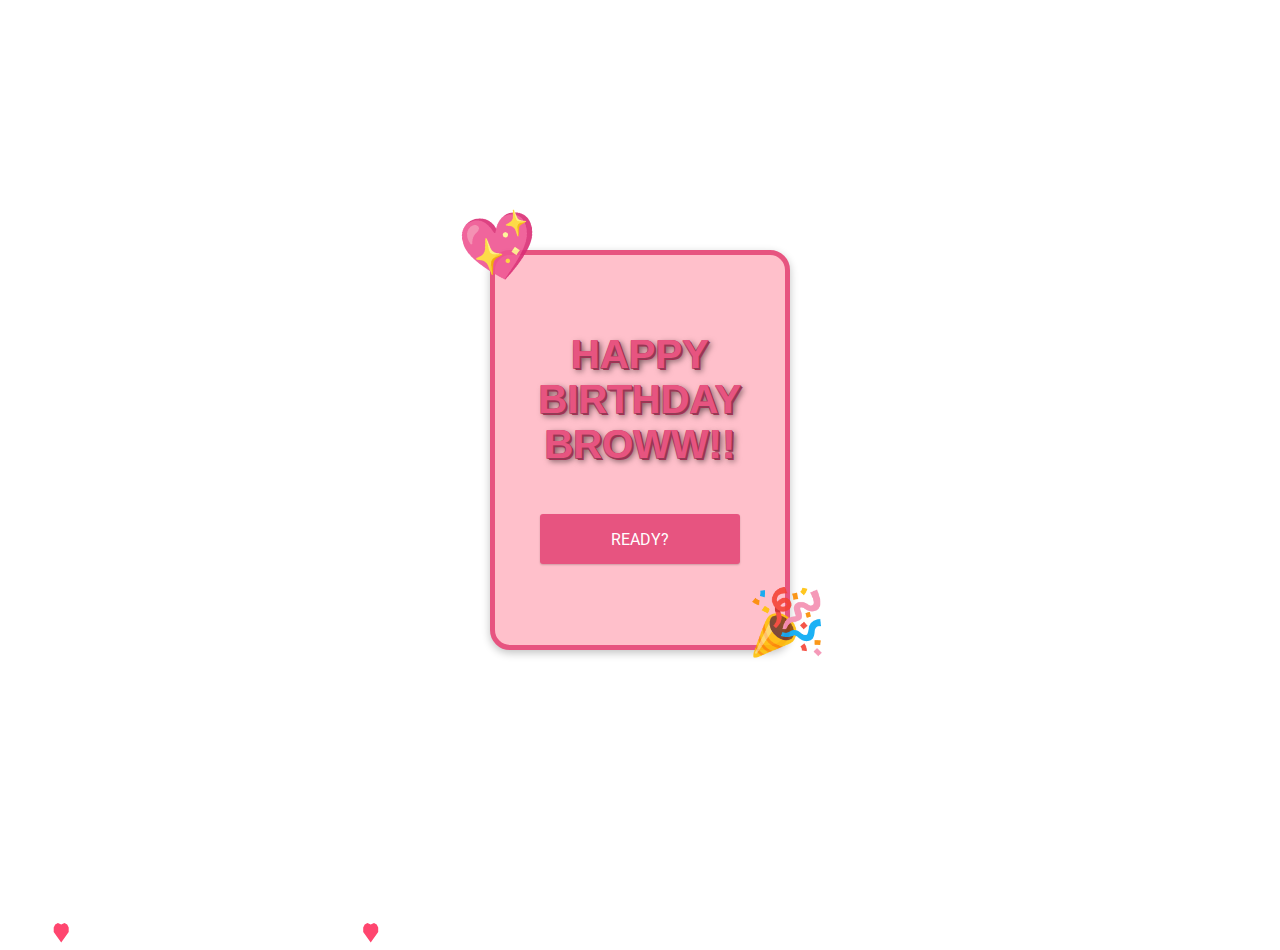
<file: index.html>
<!DOCTYPE html>
<html lang="en">
    <link rel="stylesheet" href="style.css">
<head>
    <meta charset="UTF-8">
    <meta name="viewport" content="width=device-width, initial-scale=1.0">
    <title>Happy Birthday Brow!!</title>
    <script src="script.js"></script>
</head>
<body>
    <div class="card">
        <h1 class="judul">Happy Birthday Broww!!</h1>
    
        <div id="btn" onclick="window.location.href='apaya/foto/foto.html'" class="button">
    <p class="btnText">READY?</p>
    <div class="btnTwo">
      <p class="btnText2">GO!</p>
    </div>
 </div>
    </div>
<div class="emoji kiri-atas">💖</div>
  <div class="emoji kanan-bawah">🎉</div>
 
</body>
</html>
</file>
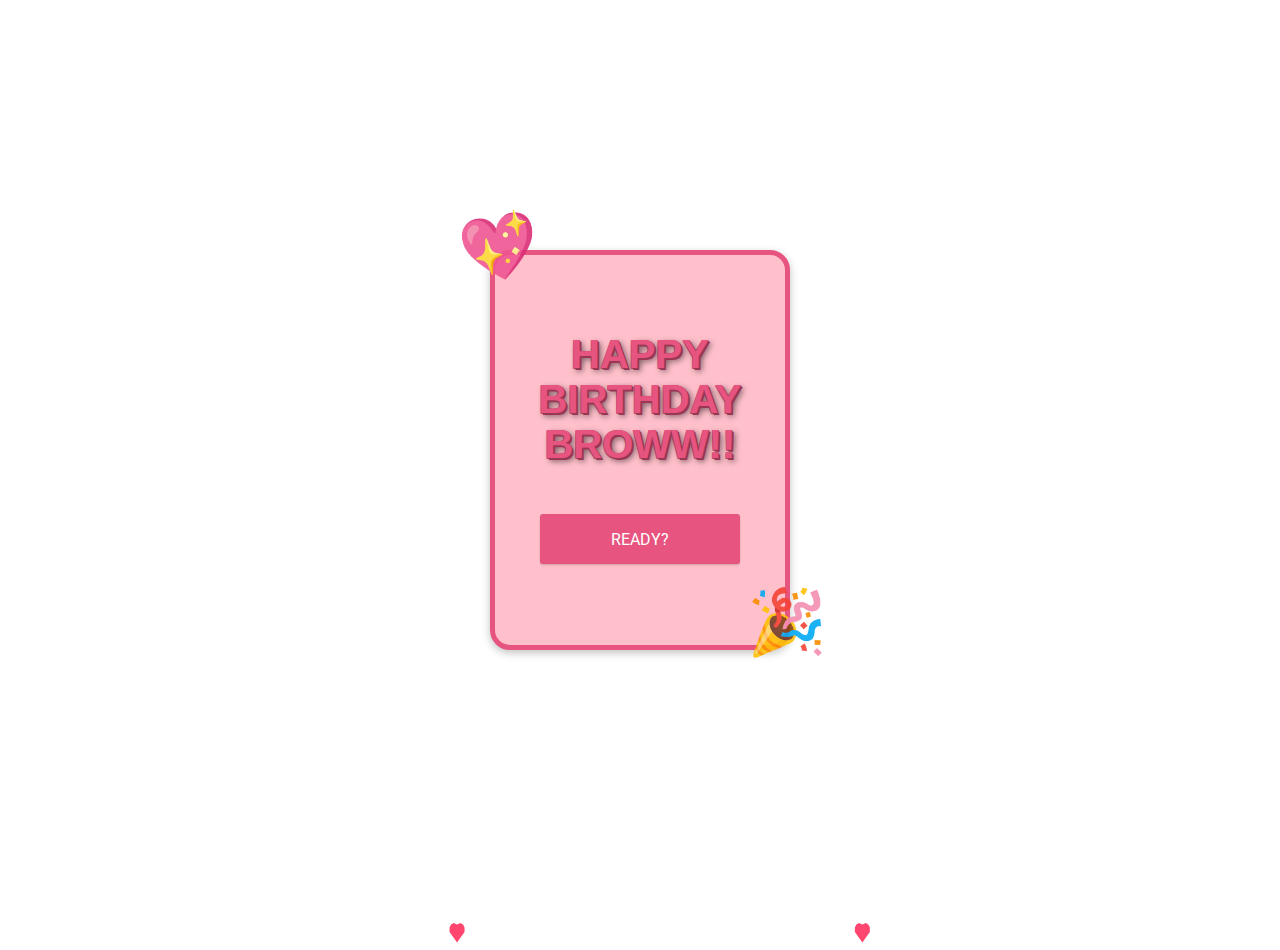
<file: HBD/index.html>
<!DOCTYPE html>
<html lang="en">
    <link rel="stylesheet" href="style.css">
<head>
    <meta charset="UTF-8">
    <meta name="viewport" content="width=device-width, initial-scale=1.0">
    <title>Happy Birthday Brow!!</title>
    <script src="script.js"></script>
</head>
<body>
    <div class="card">
        <h1 class="judul">Happy Birthday Broww!!</h1>
    
        <div id="btn" onclick="window.location.href='/apaya/foto/foto.html'" class="button">
    <p class="btnText">READY?</p>
    <div class="btnTwo">
      <p class="btnText2">GO!</p>
    </div>
 </div>
    </div>
<div class="emoji kiri-atas">💖</div>
  <div class="emoji kanan-bawah">🎉</div>
 
</body>
</html>
</file>
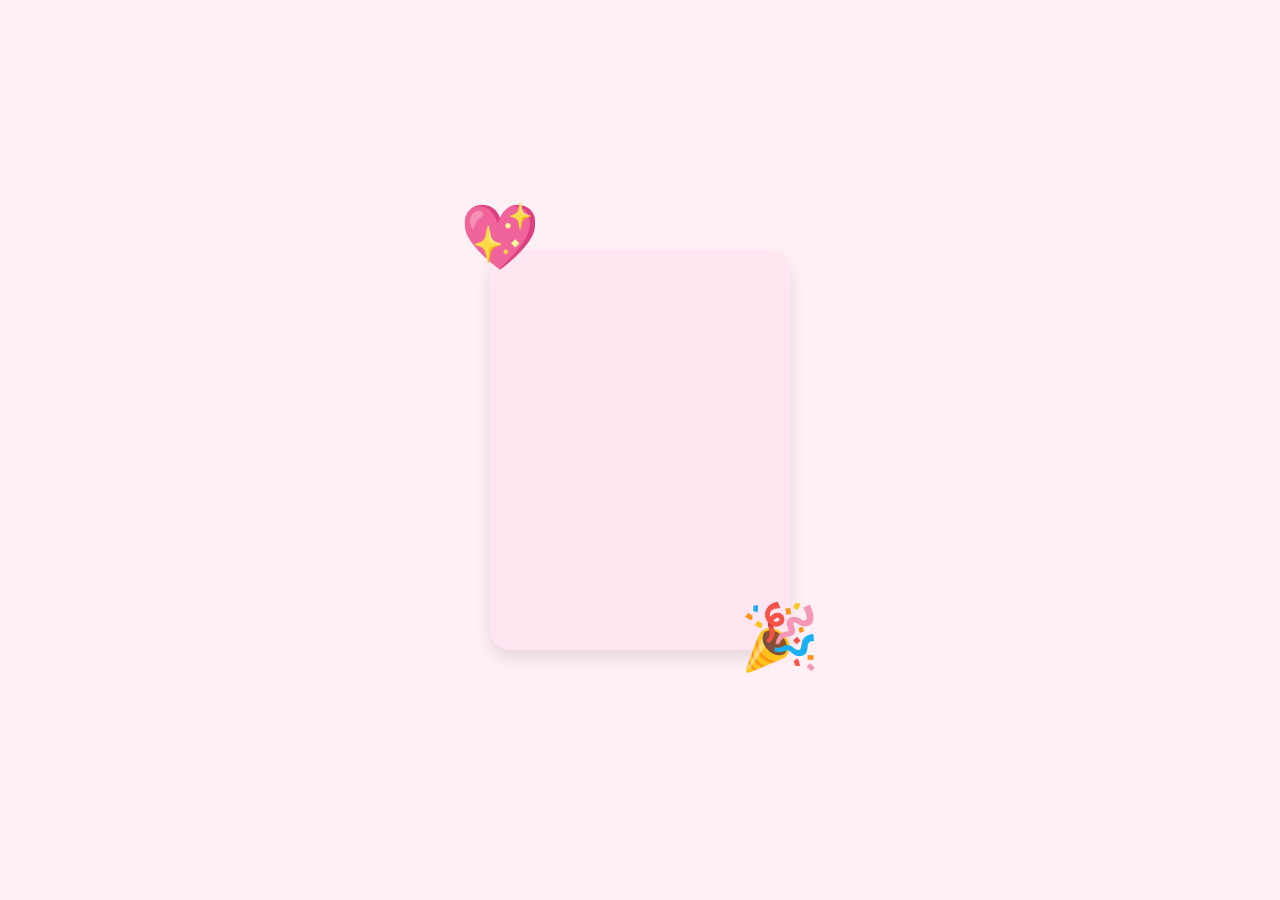
<file: tst.html>
<!DOCTYPE html>
<html lang="id">
<head>
  <meta charset="UTF-8">
  <title>Emotikon Menimpa Kotak</title>
  <style>
    body {
      margin: 0;
      height: 100vh;
      background: #fff0f5;
      display: flex;
      justify-content: center;
      align-items: center;
      position: relative;
    }

    .emoji {
      position: absolute;
      font-size: 64px;
      opacity: 0.9;
      animation: goyang 2s ease-in-out infinite;
      z-index: 2; /* memastikan emotikon di atas kotak */
    }

    /* Posisi emotikon berada di luar tapi mengarah ke dalam */
    .kiri-atas {
      top: calc(50% - 250px);   /* agak di atas kotak */
      left: calc(50% - 180px);  /* agak ke kiri dari kotak */
    }

    .kanan-bawah {
      top: calc(50% + 150px);   /* agak di bawah kotak */
      left: calc(50% + 100px);  /* agak ke kanan dari kotak */
    }

    .container {
      width: 300px;
      height: 400px;
      background: #ffe6f0;
      border-radius: 20px;
      box-shadow: 0 8px 16px rgba(0,0,0,0.1);
      position: relative;
      z-index: 1; /* kotak berada di bawah emotikon */
    }

    /* Animasi goyang kanan-kiri */
    @keyframes goyang {
      0% { transform: rotate(-5deg) translateX(0); }
      50% { transform: rotate(5deg) translateX(10px); }
      100% { transform: rotate(-5deg) translateX(0); }
    }
  </style>
</head>
<body>
  <!-- Emotikon di luar tapi tumpang tindih -->
  <div class="emoji kiri-atas">💖</div>
  <div class="emoji kanan-bawah">🎉</div>

  <!-- Kotak utama -->
  <div class="container"></div>
</body>
</html>
</file>
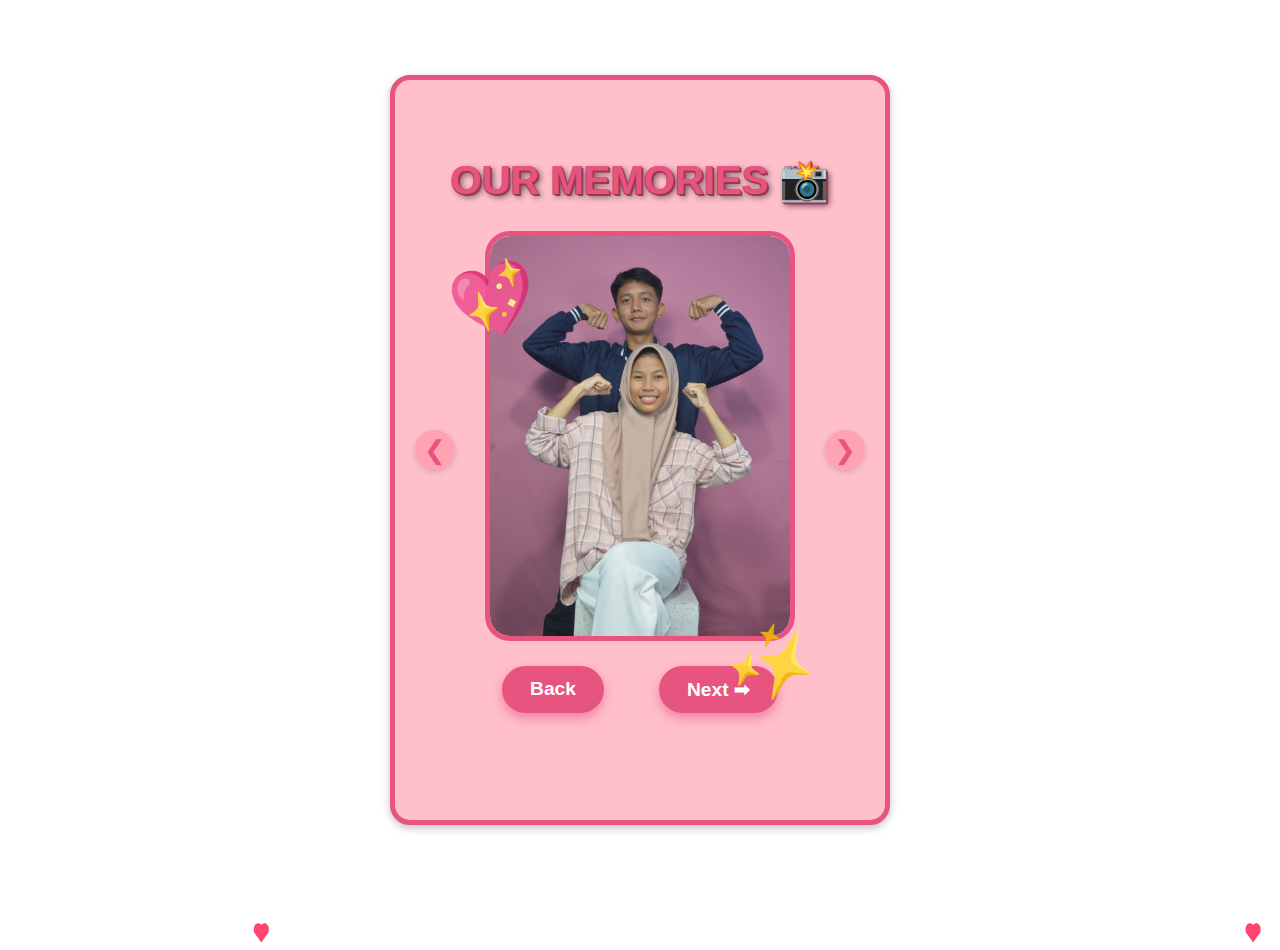
<file: apaya/foto/foto.html>
<!DOCTYPE html>
<html lang="en">
    <link rel="stylesheet" href="style.css">
<head>
    <meta charset="UTF-8">
    <meta name="viewport" content="width=device-width, initial-scale=1.0">
    <title>Happy Birthday Brow!!</title>
    <script src="script.js"></script>
</head>
<body>
    <div class="card">
        <h1 class="judul">Our Memories 📸
        </h1>
        
       <div class="slider-wrapper" >
    <div class="slider" id="slider">
      <img src="gmbr.jpg" alt="Gambar 1"/>
      <img src="gmbr1.jpg" alt="Gambar 2"/>
      <img src="gmbr2.jpg" alt="Gambar 3"/>
      <img src="gmbr3.jpg" alt="Gambar 4"/>
      <img src="gmbr4.jpg" alt="Gambar 5"/>
    </div>
  </div>
  <button class="btn-slide btn-prev" id="prevBtn" aria-label="Gambar Sebelumnya">&#10094;</button>
  <button class="btn-slide btn-next" id="nextBtn" aria-label="Gambar Berikutnya">&#10095;</button>
    <div class="button-container">
    <button onclick="window.location.href='/index.html'" class="back">Back</button>
    <button onclick="window.location.href='../song/song.html'" class="next">Next</button>
  </div> 
</div>
<div class="emoji kiri-atas">💖</div>
  <div class="emoji kanan-bawah">✨</div>
</body>
</html>
</file>
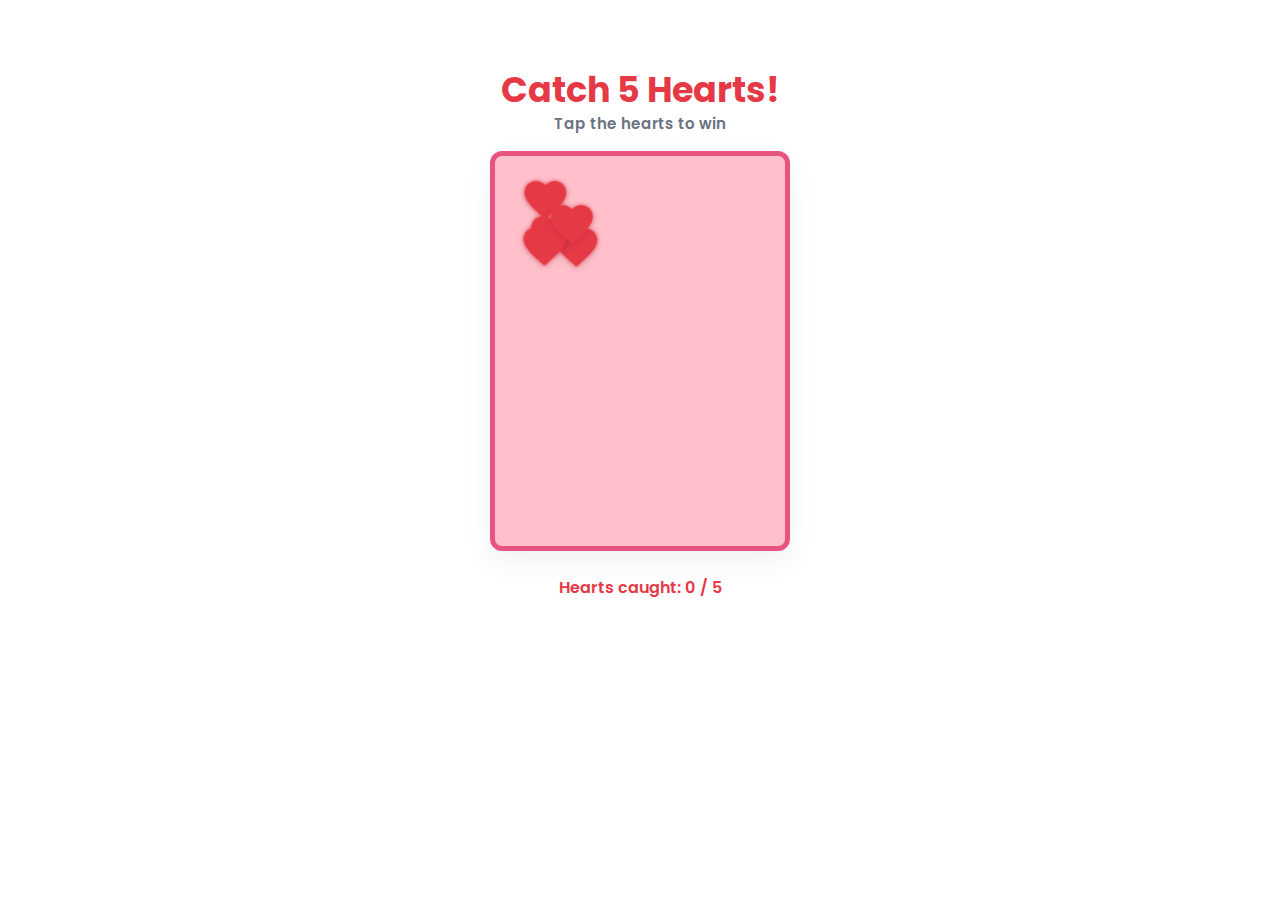
<file: apaya/game/game.html>
<!DOCTYPE html>
<html lang="en">
<head>
  <meta charset="UTF-8" />
  <meta name="viewport" content="width=device-width, initial-scale=1" />
  <title>Happy Birthday Brow!!</title>
  <style>
    /* Import Google Font */
    @import url('https://fonts.googleapis.com/css2?family=Poppins:wght@600&display=swap');

    :root {
      --color-primary: #e63946;
      --color-primary-light: #f28482;
      --color-bg: #ffffff;
      --color-text-primary: #111111;
      --color-text-secondary: #6b7280; /* neutral gray */
      --font-family: 'Poppins', sans-serif;
      --heart-size: 50px;
      --popup-bg: #ffffff;
      --popup-shadow: rgba(0, 0, 0, 0.08);
      --button-bg: #f9fafb;
      --button-border: #d1d5db;
      --button-text: #374151; /* dark neutral */
      --button-hover-bg: #e5e7eb;
      --button-hover-border: #9ca3af;
    --warna-primer: #E75480;
    --warna-bayangan: #933b55;
    --warna-outline: #E75480;

    }

    * {
      box-sizing: border-box;
    }

    body {
      margin: 0;
      font-family: var(--font-family);
      background-color: var(--color-bg);
      color: var(--color-text-secondary);
      display: flex;
      flex-direction: column;
      align-items: center;
      justify-content: flex-start;
      min-height: 100vh;
      padding: 3rem 1rem 4rem;
      user-select: none;
    }

    h1 {
      font-weight: 700;
      font-size: 35px;
      margin-bottom: 0.25rem;
      color: var(--color-primary);
      text-align: center;
      line-height: 1.1;
    }

    .subtitle {
      font-weight: 600;
      font-size: 15px;
      color: var(--color-text-secondary);
      margin-bottom: 3rem;
      text-align: center;
      max-width: 480px;
      line-height: 1.3;
    }

    #game-area {
      position: relative;
      width: 300px;
      height: 400px;
      background: linear-gradient(135deg, pink 0%, pink
       100%);
      border-radius: 12px;
      box-shadow:
        0 10px 28px rgba(0,0,0,0.06);
      overflow: hidden;
      touch-action: manipulation;
      margin-top: -30px;
      border: #E75480 solid 5px;
    }

    .heart {
      position: absolute;
      width: var(--heart-size);
      height: var(--heart-size);
      cursor: pointer;
      user-select: none;
      transition: transform 0.3s ease;
      will-change: transform;
      filter: drop-shadow(0 2px 3px rgba(0,0,0,0.1));
    }

    .heart svg {
      width: 100%;
      height: 100%;
      fill: var(--color-primary);
      filter: drop-shadow(0 0 2px rgba(230, 57, 70, 0.85));
      transition: filter 0.3s ease;
    }

    .heart:hover,
    .heart:focus-visible {
      outline: none;
      transform: scale(1.15);
      z-index: 10;
    }

    .heart:hover svg,
    .heart:focus-visible svg {
      filter: drop-shadow(0 0 10px rgba(230, 57, 70, 0.9));
    }

    #scoreboard {
      margin-top: 2rem;
      font-weight: 600;
      font-size: 18px;
      color: var(--color-primary);
      user-select: none;
      text-align: center;
    }

    /* Popup overlay */
    #popup-overlay {
      position: fixed;
      inset: 0;
      background: rgba(255 255 255 / 0.1);
      display: none;
      align-items: center;
      justify-content: center;
      z-index: 1000;
      padding: 2rem 1rem;
      user-select: none;
      backdrop-filter: blur(10px);
    }


    #popup-heart:focus-visible {
      outline: 3px solid var(--color-primary);
      outline-offset: 8px;
    }

    #popup-heart .message {
      margin-bottom: 1.5rem;
      font-family: var(--font-family);
      letter-spacing: 0.05em;
      color: var(--color-text-primary);
      user-select: text;
    }

    #popup-buttons {
      width: 100%;
      display: flex;
      justify-content: space-between;
      gap: 0.5rem;
      flex-wrap: nowrap;
    }

    @keyframes pulse {
    0%, 100% {
      transform: scale(1);
    }
    50% {
      transform: scale(1.15);
    }
  }

    button {
     background-color: #E75480;
    border: none;
    border-radius: 4px;
    right: 13px;
    top: -11px;
    color: white;
    font-size: 12x;
    font-weight: bold;
    padding: 16px 20px;
    cursor: pointer;
    box-shadow: 0 5px 12px rgba(231, 84, 128, 0.6);
    transition: transform 0.2s, box-shadow 0.2s;
    position: relative;
    overflow: hidden;
    justify-content: center;
    display: flex;
    align-items: center;
    width: 10px;
    height: 5px;
    top: 50px;
    }

    /* Square popup box with requested size */
    #popup-heart {
      background: pink;
      width: 150px;
      height: 200px;
      padding: 1.5rem 1rem;
      border-radius: 12px;
      box-shadow: 0 12px 30px var(--popup-shadow);
      border: #E75480 solid 5px;
      display: flex;
      flex-direction: column;
      align-items: center;
      justify-content: center;
      color: var(--color-text-primary);
      font-weight: 700;
      font-size: 18px;
      text-align: center;
      line-height: 1.1;
      user-select: none;
      transition: box-shadow 0.3s ease;
    }

    .pesan {
    text-align: center;
    font-family: 'MyCustomFont', sans-serif;
    font-size: 10.5px;
    top: -60px;
    position: relative;
    align-items: justify;
    color: #E75480;
    text-transform: uppercase;
    margin-bottom: 10px;
    /* Menumpuk beberapa bayangan untuk menciptakan kedalaman 3D */
    text-shadow:
      1px 1px 0 var(--warna-bayangan),
      2px 2px 0 #a03354,
      3px 3px 6px rgba(0,0,0,0.6),
      -0.5px -0.5px 0 var(--warna-outline),
      0.5px -0.5px 0 var(--warna-outline),
      -0.5px 0.5px 0 var(--warna-outline),
      0.5px 0.5px 0 var(--warna-outline);
    user-select: none;
}
    
    .hatigede{
      font-size: 60px;
      position: relative;
      align-self: justify;
      align-items: justify;
      text-align: center;
      margin-top: -50px;
      margin-bottom: -30px;
      animation: pulse 1.8s ease-in-out infinite;
    user-select: text;
   }
    button:hover,
    button:focus {
     box-shadow: 0 8px 20px rgba(231, 84, 128, 0.8);
    transform: scale(1.1);
    }

    button:active {
      transform: scale(0.97);
      box-shadow: 0 2px 6px rgba(0,0,0,0.09);
    }

    /* Responsive */
    @media (max-width: 420px) {
      body {
        padding: 2rem 1rem 3rem;
      }

      h1 {
        font-size: 38px;
      }

      .subtitle {
        font-size: 16px;
        max-width: 100%;
        margin-bottom: 2rem;
      }

      #game-area {
        height: 380px;
        width: 280px;
        border-radius: 10px;
      }

      :root {
        --heart-size: 40px;
      }

      #popup-heart {
        width: 140px;
        height: 190px;
        font-size: 20px;
        padding: 1.25rem 1rem;
      }

      #popup-heart .message {
        margin-bottom: 1rem;
        font-size: 18px;
      }

      #popup-buttons {
        gap: 0.4rem;
      }

      button {
        font-size: 0.8rem;
      }
    }
  </style>
</head>
<body>
  <h1>Catch 5 Hearts!</h1>
  <div class="subtitle">Tap the hearts to win</div>

  <main id="game-area" aria-label="Heart catching game area" tabindex="0"></main>
  <div id="scoreboard" aria-live="polite" aria-atomic="true" role="status" style="margin-top:1.5rem; font-weight:600; font-size:16px; color: var(--color-primary); text-align:center;">
    Hearts caught: 0 / 5
  </div>

  <!-- Popup -->
  <div id="popup-overlay" role="alertdialog" aria-modal="true" aria-labelledby="popup-message" tabindex="-1">
    <section id="popup-heart" tabindex="0">
      <p class="pesan" id="popup-message">You Win My Heart!</p>
      <p class="hatigede" id="popup-message">❤️</p>
      <nav id="popup-buttons" aria-label="Popup menu">
        <button onclick="window.location.href='../game/menu.html'" type="button" aria-label="Back">Back</button>
        <button id="btn-restart" type="button" aria-label="Play Again">Retry</button>
        <button onclick="window.location.href='../kue/kue.html'" type="button" aria-label="Next">Next</button>
      </nav>
    </section>
  </div>

<script>
  (function() {
    const gameArea = document.getElementById('game-area');
    const scoreboard = document.getElementById('scoreboard');
    const popup = document.getElementById('popup-overlay');
    const btnBack = document.getElementById('btn-back');
    const btnNext = document.getElementById('btn-next');
    const btnRestart = document.getElementById('btn-restart');

    const TOTAL_HEARTS = 5;
    let heartsCaught = 0;
    const hearts = [];

    function createHeartElement() {
      const el = document.createElement('div');
      el.className = 'heart';
      el.tabIndex = 0;
      el.setAttribute('role', 'button');
      el.setAttribute('aria-label', 'Heart, catch me!');
      el.innerHTML = `
        <svg viewBox="0 0 24 24" aria-hidden="true" focusable="false" >
          <path d="M12 21.35l-1.45-1.32C5.4 15.36 2 12.28 2 8.5 2 5.42 4.42 3 
            7.5 3c1.74 0 3.41 0.81 4.5 2.09C13.09 3.81 14.76 3 16.5 3 
            19.58 3 22 5.42 22 8.5c0 3.78-3.4 6.86-8.55 11.54L12 21.35z"/>
        </svg>`;
      return el;
    }

    function positionHeartRandomly(el) {
      const gaRect = gameArea.getBoundingClientRect();
      const size = parseInt(getComputedStyle(el).getPropertyValue('--heart-size')) || 50;
      const padding = 10;
      const maxX = gaRect.width - size - padding;
      const maxY = gaRect.height - size - padding;
      const x = Math.random() * maxX + padding;
      const y = Math.random() * maxY + padding;
      el.style.transform = `translate(${x}px, ${y}px)`;
    }

    function driftHearts() {
      hearts.forEach(h => {
        let pos = h.position;
        const size = parseInt(getComputedStyle(h.el).getPropertyValue('--heart-size')) || 50;
        const gaRect = gameArea.getBoundingClientRect();

        pos.x += h.vx;
        pos.y += h.vy;

        if (pos.x <= 0 || pos.x >= gaRect.width - size) h.vx *= -1;
        if (pos.y <= 0 || pos.y >= gaRect.height - size) h.vy *= -1;

        pos.x = Math.min(Math.max(pos.x, 0), gaRect.width - size);
        pos.y = Math.min(Math.max(pos.y, 0), gaRect.height - size);

        h.position = pos;
        h.el.style.transform = `translate(${pos.x}px, ${pos.y}px)`;
      });

      requestAnimationFrame(driftHearts);
    }

    function catchHeart(heart) {
      if (!heart.caught) {
        heart.caught = true;
        heartsCaught++;
        scoreboard.textContent = `Hearts caught: ${heartsCaught} / ${TOTAL_HEARTS}`;
        heart.el.style.transition = 'transform 0.5s ease, opacity 0.5s ease';
        heart.el.style.transform += ' scale(1.5)';
        heart.el.style.opacity = '0';
        setTimeout(() => {
          if (heart.el.parentNode) heart.el.parentNode.removeChild(heart.el);
        }, 500);
        if (heartsCaught === TOTAL_HEARTS) setTimeout(showWinPopup, 600);
      }
    }

    function showWinPopup() {
      popup.style.display = 'flex';
      popup.focus();
    }

    function resetGame() {
      heartsCaught = 0;
      scoreboard.textContent = `Hearts caught: 0 / ${TOTAL_HEARTS}`;
      hearts.forEach(h => {
        if (h.el.parentNode) h.el.parentNode.removeChild(h.el);
      });
      hearts.length = 0;
      for (let i = 0; i < TOTAL_HEARTS; i++) {
        const heartEl = createHeartElement();
        gameArea.appendChild(heartEl);
        const heartObj = {
          el: heartEl,
          position: { x: 0, y: 0 },
          vx: (Math.random() * 1.5 + 0.4) * (Math.random() > 0.5 ? 1 : -1),
          vy: (Math.random() * 1.5 + 0.4) * (Math.random() > 0.5 ? 1 : -1),
          caught: false
        };
        positionHeartRandomly(heartEl);
        let rect = heartEl.getBoundingClientRect();
        heartObj.position.x = rect.left - gameArea.getBoundingClientRect().left;
        heartObj.position.y = rect.top - gameArea.getBoundingClientRect().top;
        heartEl.addEventListener('click', () => catchHeart(heartObj));
        heartEl.addEventListener('keydown', e => {
          if (e.key === 'Enter' || e.key === ' ') {
            e.preventDefault();
            catchHeart(heartObj);
          }
        });
        hearts.push(heartObj);
      }
    }

    btnRestart.addEventListener('click', () => {
      popup.style.display = 'none';
      resetGame();
      gameArea.focus();
    });

    resetGame();
    driftHearts();

    popup.addEventListener('keydown', e => {
      if (e.key === 'Tab') {
        const focusable = popup.querySelectorAll('button');
        const first = focusable[0];
        const last = focusable[focusable.length - 1];
        if (e.shiftKey) {
          if (document.activeElement === first) {
            e.preventDefault();
            last.focus();
          }
        } else {
          if (document.activeElement === last) {
            e.preventDefault();
            first.focus();
          }
        }
      }
      if (e.key === 'Escape') {
        popup.style.display = 'none';
        resetGame();
        gameArea.focus();
      }
    });
  })();
</script>
</body>
</html>
</file>
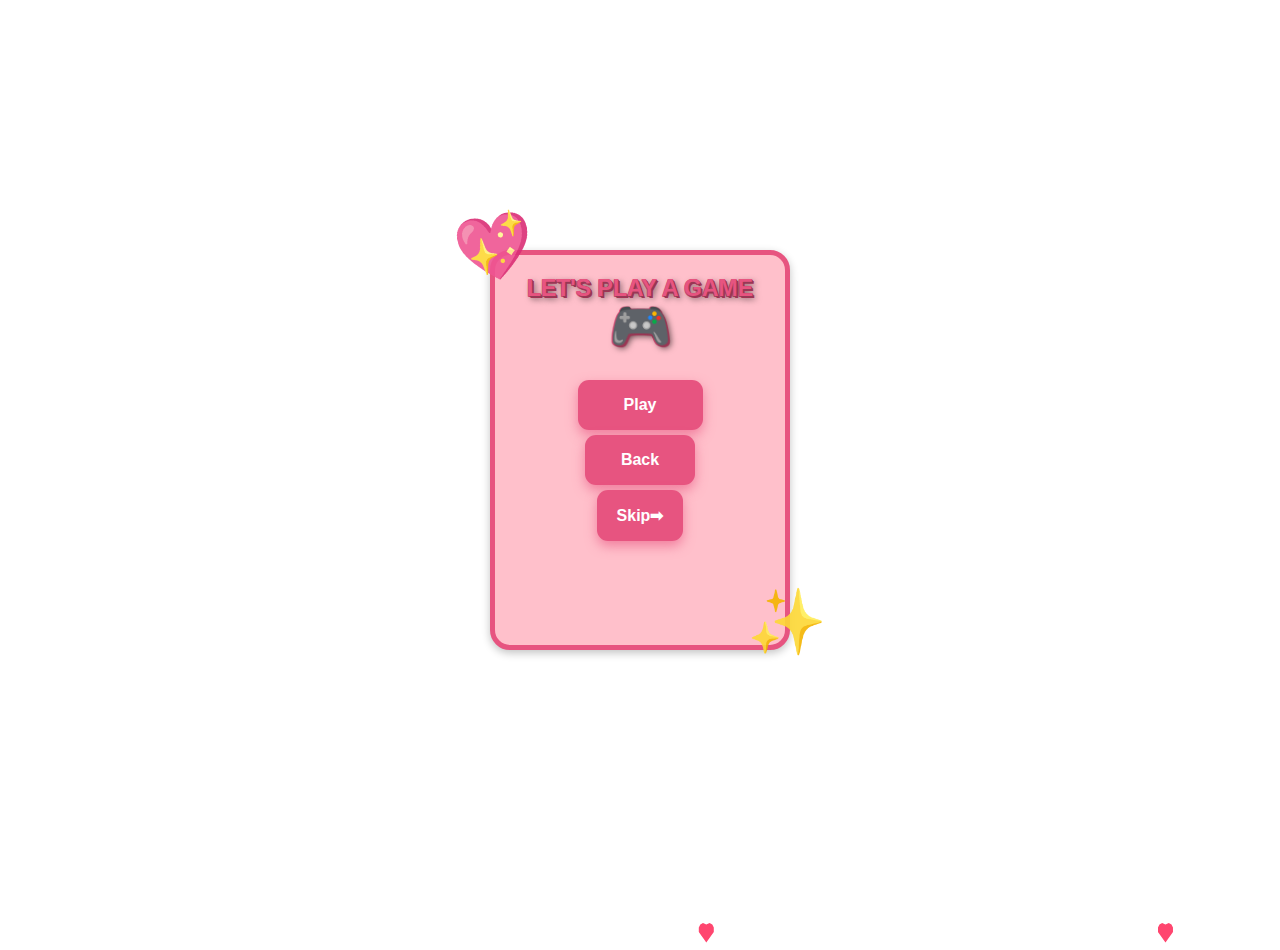
<file: apaya/game/menu.html>
<!DOCTYPE html>
<html lang="en">
    <link rel="stylesheet" href="style.css">
<head>
    <meta charset="UTF-8">
    <meta name="viewport" content="width=device-width, initial-scale=1.0">
    <title>Happy Birthday Brow!!</title>
    <script src="script.js"></script>
</head>
<body>
    <div class="card">
        <h1 class="judul">Let's Play A Game 
          <p class="joystick">🎮</p>
        </h1>
    <button onclick="window.location.href='../game/game.html'" class="play">Play</button>
    <button onclick="window.location.href='../song/song.html'" class="back">Back</button>
    <button onclick="window.location.href='../kue/kue.html'" class="next">Skip</button>
    
  </div> 
<div class="emoji kiri-atas">💖</div>
  <div class="emoji kanan-bawah">✨</div>
</body>
</html>
</file>
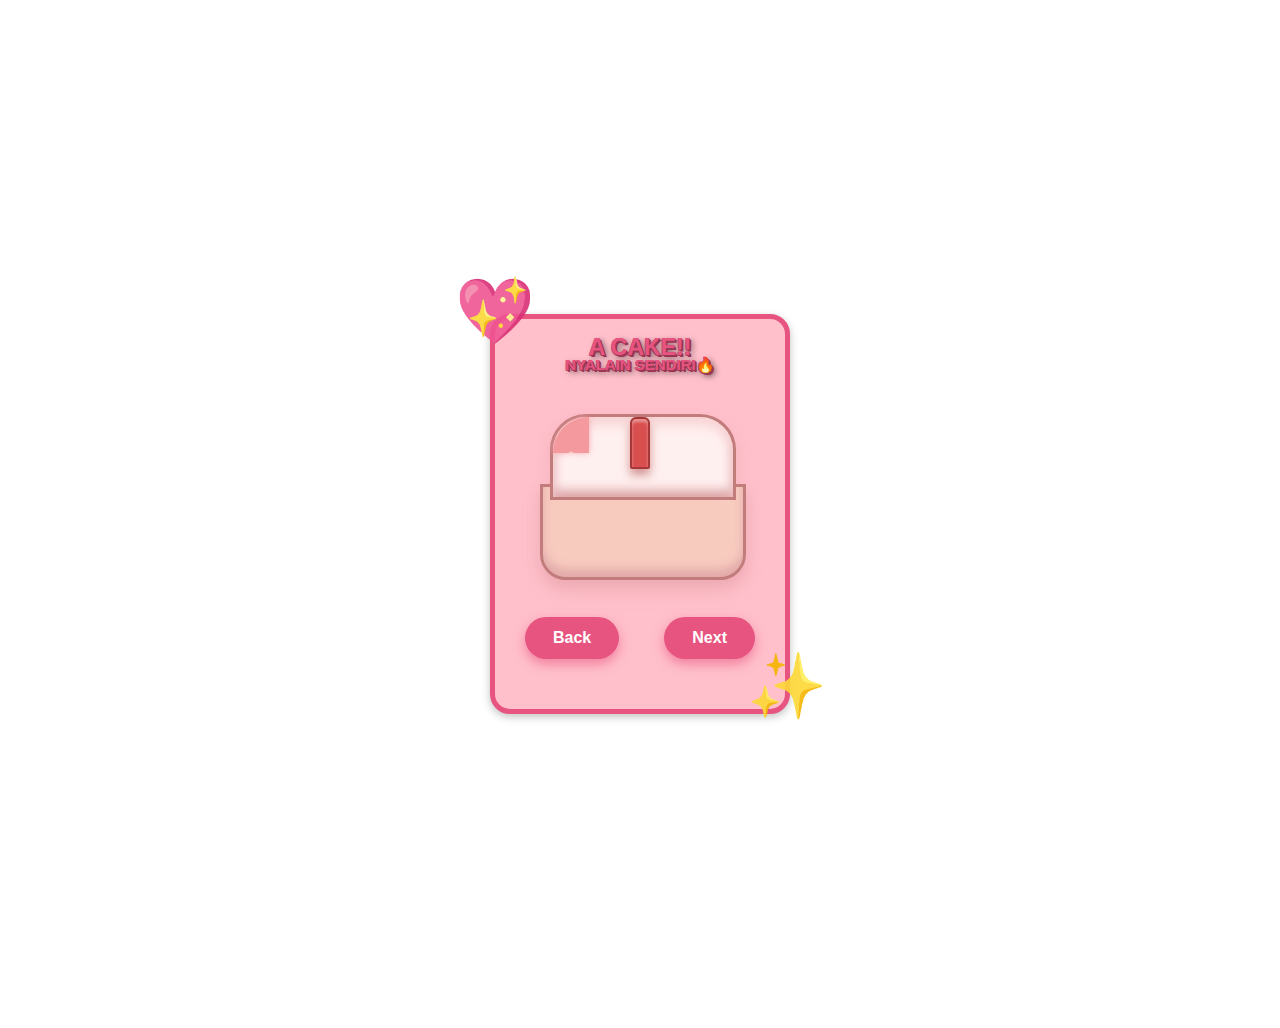
<file: apaya/kue/kue.html>
<!DOCTYPE html>
<html lang="en">
<head>
    <link rel="stylesheet" href="style.css">
    <meta charset="UTF-8">
    <meta name="viewport" content="width=device-width, initial-scale=1.0">
    <title>Happy Birthday Brow!!</title>
    <script src="script.js" defer></script>
</head>
<body>
    <div class="card" role="main" aria-label="Birthday cake with candle and party popper">
        <h1 class="judul">A Cake!!
            <p class="kue">Nyalain Sendiri🔥</p>
        </h1>
        <div class="cake" aria-label="Birthday cake">
            <div class="cake-bottom"></div>
            <div class="cake-top">
                <div class="icing-drip"></div>
            </div>
            <button
                class="candle"
                aria-pressed="false"
                aria-label="Toggle candle flame (click to light or blow out)"
                title="Click to light or blow out candle flame"
                type="button"
            >
                <div class="flame" aria-hidden="true">
                    <svg
                        viewBox="0 0 24 40"
                        xmlns="http://www.w3.org/2000/svg"
                        role="img"
                        aria-hidden="true"
                        focusable="false"
                    >
                        <path d="M12 0C12 0 20 16 12 32C4 16 12 0 12 0Z" />
                    </svg>
                </div>
            </button>
        </div>
        <div class="button-container">
            <button onclick="window.location.href='../game/menu.html'" class="back">Back</button>
            <button onclick="window.location.href='../ucapan/ucapan.html'" class="next">Next</button>
        </div>
    </div>
    <div class="emoji kiri-atas">💖</div>
    <div class="emoji kanan-bawah">✨</div>
    <div class="confetti-container" aria-hidden="true"></div>
</body>
</html>
</file>
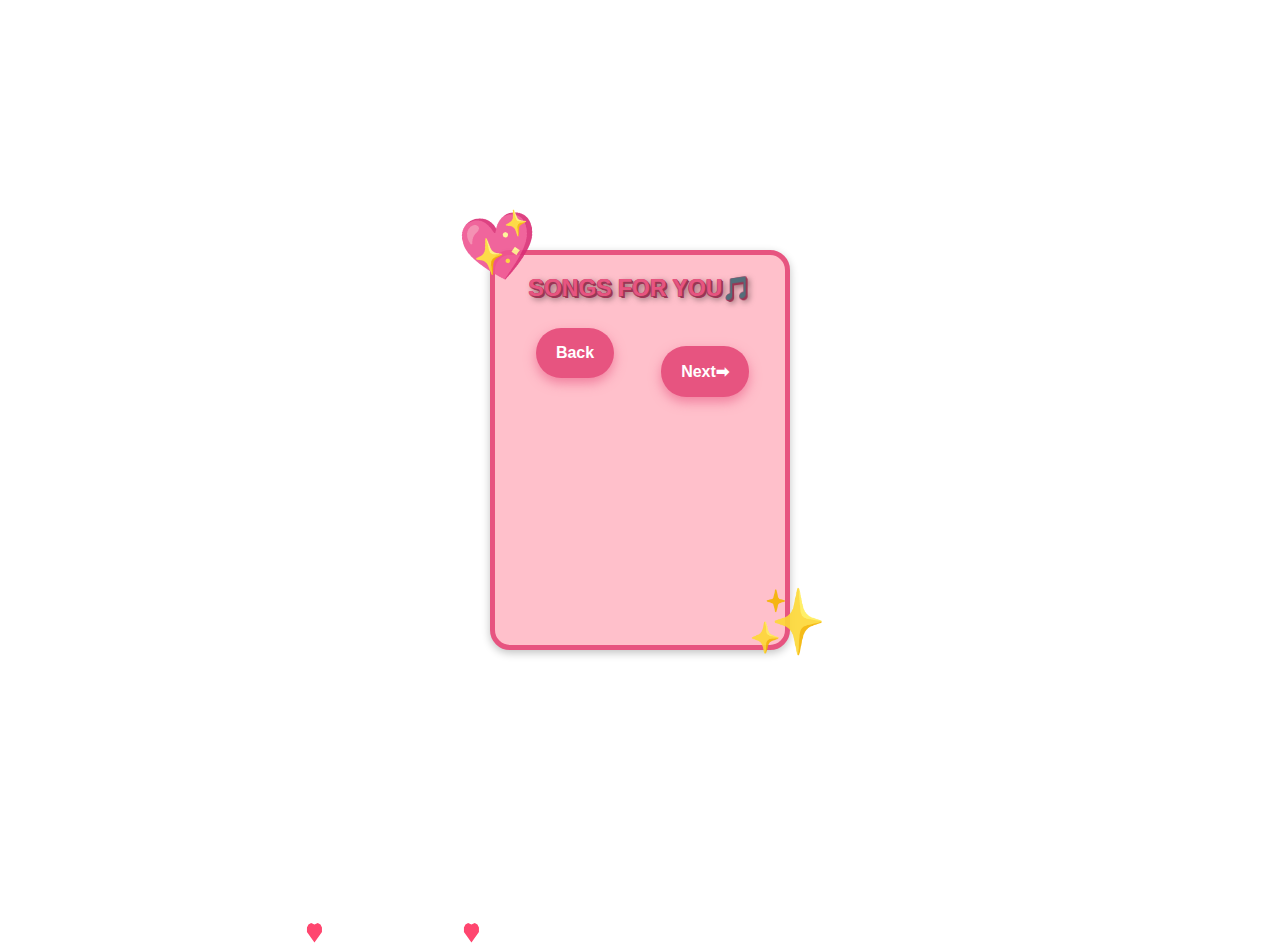
<file: apaya/song/song.html>
<!DOCTYPE html>
<html lang="en">
    <link rel="stylesheet" href="style.css">
<head>
    <meta charset="UTF-8">
    <meta name="viewport" content="width=device-width, initial-scale=1.0">
    <title>Happy Birthday Brow!!</title>
    <script src="script.js"></script>
</head>
<body>
    <div class="card">
        <h1 class="judul">Songs For You🎵
        </h1>
    <button onclick="window.location.href='../foto/foto.html'" class="back">Back</button>
    <button onclick="window.location.href='../game/game.html'" class="next">Next</button>
  </div> 
</div>
<div class="emoji kiri-atas">💖</div>
  <div class="emoji kanan-bawah">✨</div>
</body>
</html>
</file>
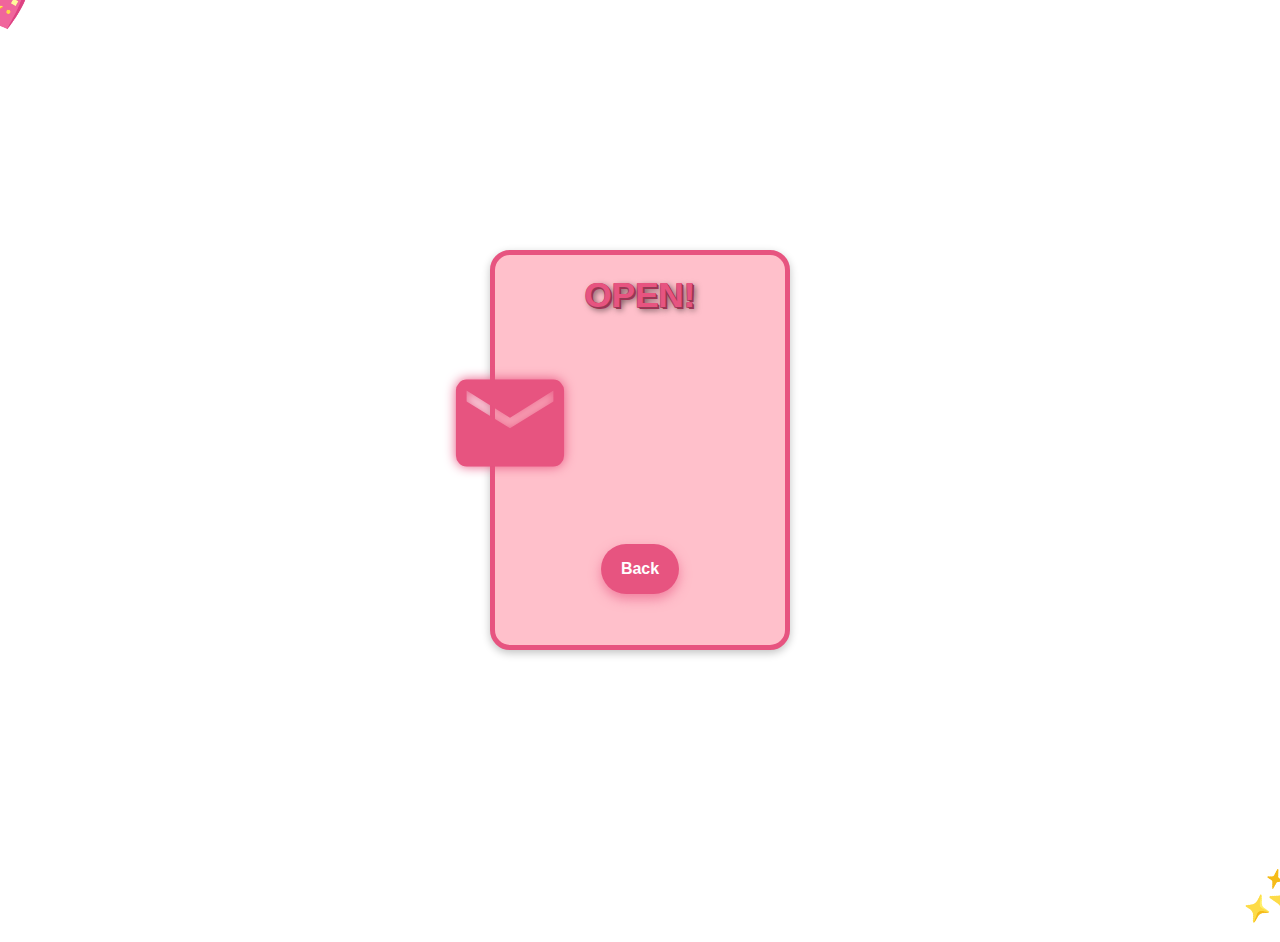
<file: apaya/ucapan/ucapan.html>
<!DOCTYPE html>
<html lang="en">
<head>
  <meta charset="UTF-8" />
  <meta name="viewport" content="width=device-width, initial-scale=1.0" />
  <title>Happy Birthday Brow!!</title>

  <!-- Fonts & Icons -->
  <link href="https://fonts.googleapis.com/css2?family=Inter&family=Poppins&display=swap" rel="stylesheet" />
  <link href="https://fonts.googleapis.com/icon?family=Material+Icons" rel="stylesheet" />

  <!-- Styles -->
  <link rel="stylesheet" href="style.css" />
</head>
<body>
  <div class="card">
    <h1 class="judul">Open!</h1>

    <div class="envelope-container" role="button" tabindex="0" aria-label="Klik untuk membuka surat" title="Klik untuk membuka surat">
      <span class="material-icons envelope-icon" aria-hidden="true">mark_email_unread</span>
    </div>

    <!-- Modal surat -->
    <section class="letter-modal" role="dialog" aria-modal="true" aria-labelledby="letter-title" aria-describedby="letter-content">
      <button class="close-btn" aria-label="Tutup surat">&times;</button>
      <h2 id="letter-title">Happy Birthday!!</h2>
      <div id="letter-content" class="letter-text">
        Selamat Ulang Tahun Ya!!  
        Umur udaa 18 tahun makin tua harus makin nurut sama orang tua.  
        Perbanyak ibadahnyaa yaa, solatnya dijaga, dan semoga yang disemogakannya tersemogakan.  
        Aamiin.  

        Oiyaa makasi udaa nemenin aku selama 1 tahun setengah ini omaigatt, waktu segitu bukan waktu yang sebentar.  
        Makasi uda meluangkan semuanya buat aku, dari waktu, uang, tenaga, perasaan, dan lainnya.  

        Makasi uda baca sampai habis💕  
        Disimpan ya barcode nya ror🫰  

        From : BF
      </div>
    </section>

    <button onclick="window.location.href='../kue/kue.html'" class="back">Back</button>
  </div> 

  <div class="emoji kiri-atas">💖</div>
  <div class="emoji kanan-bawah">✨</div>

  <!-- Scripts -->
  <script src="script.js"></script>
</body>
</html>
</file>
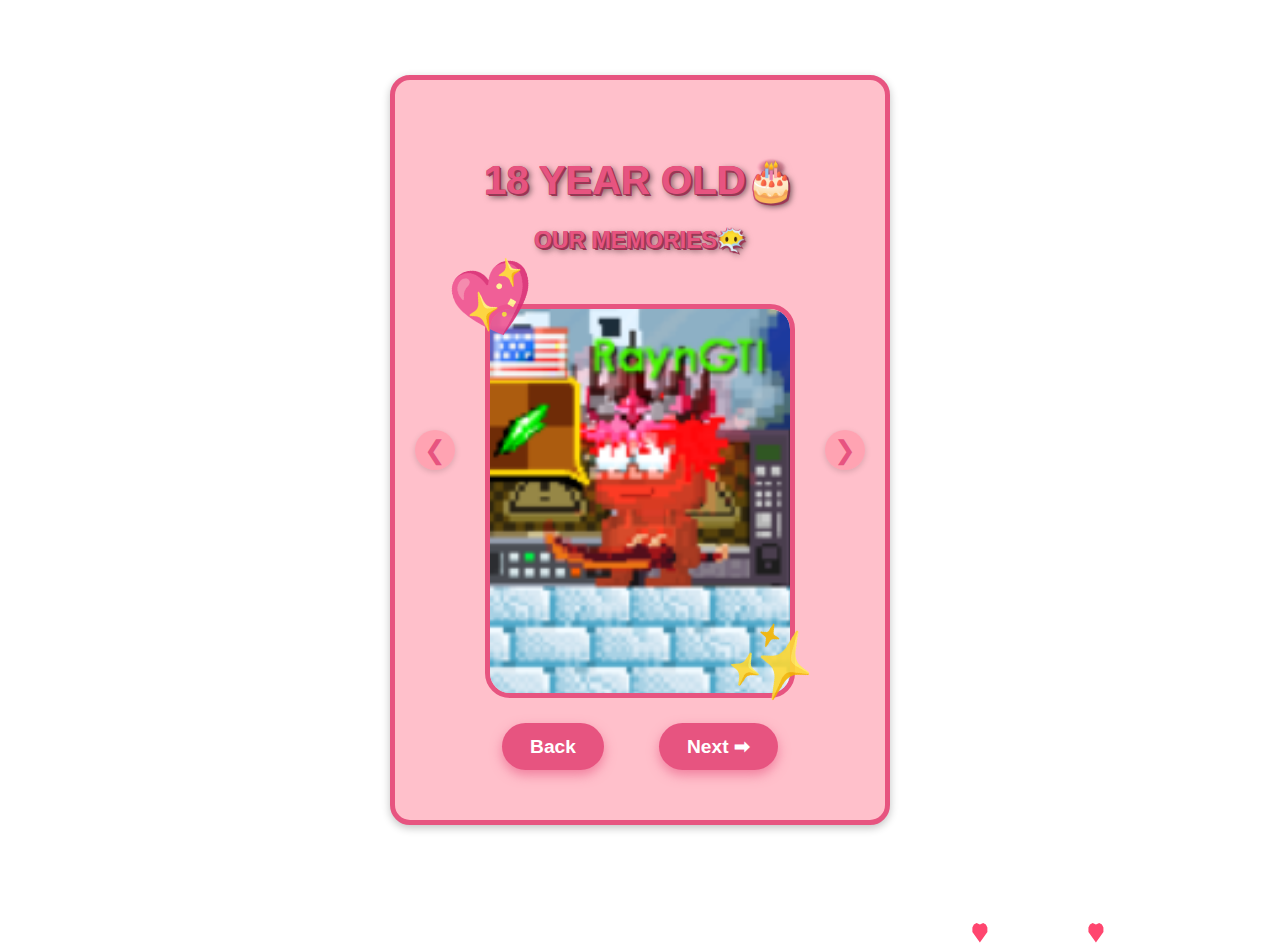
<file: HBD/apaya/foto/foto.html>
<!DOCTYPE html>
<html lang="en">
    <link rel="stylesheet" href="style.css">
<head>
    <meta charset="UTF-8">
    <meta name="viewport" content="width=device-width, initial-scale=1.0">
    <title>Happy Birthday Brow!!</title>
    <script src="script.js"></script>
</head>
<body>
    <div class="card">
        <h1 class="judul">18 Year Old🎂
            <p class="judul1">our memories😶‍🌫️</p>
        </h1>
        
       <div class="slider-wrapper" >
    <div class="slider" id="slider">
      <img src="gmbr.png" alt="Gambar 1"/>
      <img src="gmbr.png" alt="Gambar 2"/>
      <img src="gmbr.png" alt="Gambar 3"/>
      <img src="gmbr.png" alt="Gambar 4"/>
      <img src="gmbr.png" alt="Gambar 5"/>
    </div>
  </div>
  <button class="btn-slide btn-prev" id="prevBtn" aria-label="Gambar Sebelumnya">&#10094;</button>
  <button class="btn-slide btn-next" id="nextBtn" aria-label="Gambar Berikutnya">&#10095;</button>
    <div class="button-container">
    <button onclick="window.location.href='/index.html'" class="back">Back</button>
    <button onclick="window.location.href='../song/song.html'" class="next">Next</button>
  </div> 
</div>
<div class="emoji kiri-atas">💖</div>
  <div class="emoji kanan-bawah">✨</div>
</body>
</html>
</file>
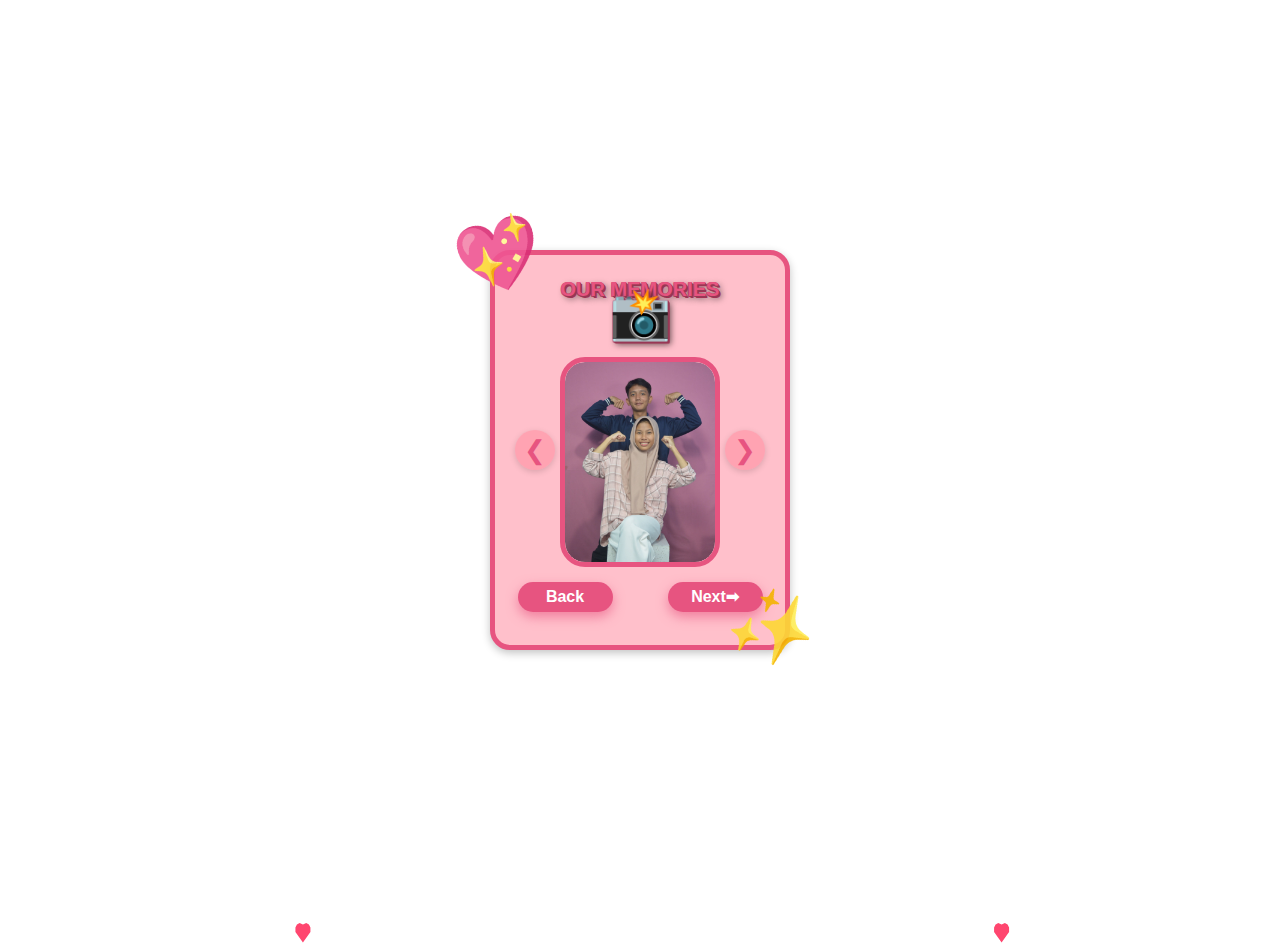
<file: hbdbrow/apaya/foto/foto.html>
<!DOCTYPE html>
<html lang="en">
    <link rel="stylesheet" href="style.css">
<head>
    <meta charset="UTF-8">
    <meta name="viewport" content="width=device-width, initial-scale=1.0">
    <title>Happy Birthday Brow!!</title>
    <script src="script.js"></script>
</head>
<body>
    <div class="card">
        <h1 class="judul">Our Memories
          <p class="kamera">📸</p>
        </h1>
        
       <div class="slider-wrapper" >
    <div class="slider" id="slider">
      <img src="gmbr.jpg" alt="Gambar 1"/>
      <img src="gmbr1.jpg" alt="Gambar 2"/>
      <img src="gmbr2.jpg" alt="Gambar 3"/>
      <img src="gmbr3.jpg" alt="Gambar 4"/>
      <img src="gmbr4.jpg" alt="Gambar 5"/>
    </div>
  </div>
  <button class="btn-slide btn-prev" id="prevBtn" aria-label="Gambar Sebelumnya">&#10094;</button>
  <button class="btn-slide btn-next" id="nextBtn" aria-label="Gambar Berikutnya">&#10095;</button>
    <div class="button-container">
    <button onclick="window.location.href='/index.html'" class="back">Back</button>
    <button onclick="window.location.href='../song/song.html'" class="next">Next</button>
  </div> 
</div>
<div class="emoji kiri-atas">💖</div>
  <div class="emoji kanan-bawah">✨</div>
</body>
</html>
</file>
<file: style.css>
@import url(https://fonts.googleapis.com/css?family=Roboto:700);

body {
  font-family: Roboto;
    background-color: white;
    justify-content: center;
    align-items: center;
    margin: 0;
    height: 100vh;
    display: flex;
    position: relative;
    overflow: hidden;
}
  .heart {
    position: absolute;
    bottom: -50px;
    width: 30px;
    height: 30px;
    background-color: #ff466f;
    transform-origin: center center;
    clip-path: polygon(
      50% 15%, 
      61% 10%, 
      70% 15%, 
      75% 25%, 
      75% 40%, 
      50% 75%, 
      25% 40%, 
      25% 25%, 
      30% 15%, 
      39% 10%
    );
    animation-timing-function: linear;
    pointer-events: none;
  }
 
@keyframes floatUp {
  0% {
    transform: translateX(0) translateY(0) scale(1) rotate(0deg);
    opacity: 1;
  }
  100% {
    transform: translateX(var(--moveX)) translateY(-120vh) scale(1.2) rotate(360deg);
    opacity: 0;
  }
}

.card {
    width: 300px;
    height: 400px;
    background: pink;
    box-shadow: 0 3px 8px rgba(0,0,0,0.24);
    border: 5px solid #E75480;
    border-radius: 20px;
    padding: 50px 30px 50px 30px;
    box-sizing: border-box;
    position: relative;
    display: flex;
    flex-direction: column;
    align-items: center;
    box-shadow: rgba(0, 0, 0, 0.24) 0px 3px 8px;
}

@font-face {
    font-family: 'MyCustomFont';
    src: url('FatFrank.otf') format('otf');
}

:root {
    --warna-primer: #E75480;
    --warna-bayangan: #933b55;
    --warna-outline: #E75480 ;
  }


.judul {
    color: white;
    text-align: center;
    font-family: 'MyCustomFont', sans-serif;
    font-size: 40px;
    position: relative;
    color: var(--warna-primer);
    text-transform: uppercase;
    /* Menumpuk beberapa bayangan untuk menciptakan kedalaman 3D */
    text-shadow:
      1px 1px 0 var(--warna-bayangan),
      2px 2px 0 #a03354,
      3px 3px 6px rgba(0,0,0,0.6),
      -0.5px -0.5px 0 var(--warna-outline),
      0.5px -0.5px 0 var(--warna-outline),
      -0.5px 0.5px 0 var(--warna-outline),
      0.5px 0.5px 0 var(--warna-outline);
    user-select: none;
}

#holder{
  background: white;
  padding: 10px;
  width: 250px;
  margin: 0 auto;
  position: relative;
  top: 50%;
  transform: translateY(-65%);
  box-shadow: 0px 3px 8px rgba(0,0,0,0.25);
  border-radius: 2px;
}

.button {
  background: #E75480;
  margin : 20px auto;
  width : 200px;
  height : 50px;
  overflow: hidden;
  text-align : center;
  transition : .2s;
  cursor : pointer;
  border-radius: 3px;
  box-shadow: 0px 1px 2px rgba(0,0,0,.2);
}
.btnTwo {
  position : relative;
  width : 200px;
  height : 100px;
  margin-top: -100px;
  padding-top: 2px;
  background : #26A69A;
  left : -250px;
  transition : .3s;
}
.btnText {
  color : white;
  transition : .3s;
}
.btnText2 {
  margin-top : 63px;
  margin-right : -130px;
  color : #FFF;
}
.button:hover .btnTwo{ /*When hovering over .button change .btnTwo*/
  left: -130px;
}
.button:hover .btnText{ /*When hovering over .button change .btnText*/
  margin-left : 65px;
}
.button:active { /*Clicked and held*/
  box-shadow: 0px 5px 6px rgba(0,0,0,0.3);
}

.emoji {
      position: absolute;
      font-size: 64px;
      opacity: 0.9;
      animation: goyang 2s ease-in-out infinite;
      z-index: 2; /* memastikan emotikon di atas kotak */
    }

    /* Posisi emotikon berada di luar tapi mengarah ke dalam */
    .kiri-atas {
      top: calc(50% - 240px);
      rotate: -10deg;   /* agak di atas kotak */
      left: calc(50% - 180px);  /* agak ke kiri dari kotak */
    }

    .kanan-bawah {
      top: calc(50% + 135px);   /* agak di bawah kotak */
      left: calc(50% + 107px);  /* agak ke kanan dari kotak */
    }
    @keyframes goyang {
      0% { transform: rotate(-5deg) translateX(0); }
      50% { transform: rotate(5deg) translateX(10px); }
      100% { transform: rotate(-5deg) translateX(0); }
    }
</file>
<file: HBD/style.css>
@import url(https://fonts.googleapis.com/css?family=Roboto:700);

body {
  font-family: Roboto;
    background-color: white;
    justify-content: center;
    align-items: center;
    margin: 0;
    height: 100vh;
    display: flex;
    position: relative;
    overflow: hidden;
}
  .heart {
    position: absolute;
    bottom: -50px;
    width: 30px;
    height: 30px;
    background-color: #ff466f;
    transform-origin: center center;
    clip-path: polygon(
      50% 15%, 
      61% 10%, 
      70% 15%, 
      75% 25%, 
      75% 40%, 
      50% 75%, 
      25% 40%, 
      25% 25%, 
      30% 15%, 
      39% 10%
    );
    animation-timing-function: linear;
    pointer-events: none;
  }
 
@keyframes floatUp {
  0% {
    transform: translateX(0) translateY(0) scale(1) rotate(0deg);
    opacity: 1;
  }
  100% {
    transform: translateX(var(--moveX)) translateY(-120vh) scale(1.2) rotate(360deg);
    opacity: 0;
  }
}

.card {
    width: 300px;
    height: 400px;
    background: pink;
    box-shadow: 0 3px 8px rgba(0,0,0,0.24);
    border: 5px solid #E75480;
    border-radius: 20px;
    padding: 50px 30px 50px 30px;
    box-sizing: border-box;
    position: relative;
    display: flex;
    flex-direction: column;
    align-items: center;
    box-shadow: rgba(0, 0, 0, 0.24) 0px 3px 8px;
}

@font-face {
    font-family: 'MyCustomFont';
    src: url('FatFrank.otf') format('otf');
}

:root {
    --warna-primer: #E75480;
    --warna-bayangan: #933b55;
    --warna-outline: #E75480 ;
  }


.judul {
    color: white;
    text-align: center;
    font-family: 'MyCustomFont', sans-serif;
    font-size: 40px;
    position: relative;
    color: var(--warna-primer);
    text-transform: uppercase;
    /* Menumpuk beberapa bayangan untuk menciptakan kedalaman 3D */
    text-shadow:
      1px 1px 0 var(--warna-bayangan),
      2px 2px 0 #a03354,
      3px 3px 6px rgba(0,0,0,0.6),
      -0.5px -0.5px 0 var(--warna-outline),
      0.5px -0.5px 0 var(--warna-outline),
      -0.5px 0.5px 0 var(--warna-outline),
      0.5px 0.5px 0 var(--warna-outline);
    user-select: none;
}

#holder{
  background: white;
  padding: 10px;
  width: 250px;
  margin: 0 auto;
  position: relative;
  top: 50%;
  transform: translateY(-65%);
  box-shadow: 0px 3px 8px rgba(0,0,0,0.25);
  border-radius: 2px;
}

.button {
  background: #E75480;
  margin : 20px auto;
  width : 200px;
  height : 50px;
  overflow: hidden;
  text-align : center;
  transition : .2s;
  cursor : pointer;
  border-radius: 3px;
  box-shadow: 0px 1px 2px rgba(0,0,0,.2);
}
.btnTwo {
  position : relative;
  width : 200px;
  height : 100px;
  margin-top: -100px;
  padding-top: 2px;
  background : #26A69A;
  left : -250px;
  transition : .3s;
}
.btnText {
  color : white;
  transition : .3s;
}
.btnText2 {
  margin-top : 63px;
  margin-right : -130px;
  color : #FFF;
}
.button:hover .btnTwo{ /*When hovering over .button change .btnTwo*/
  left: -130px;
}
.button:hover .btnText{ /*When hovering over .button change .btnText*/
  margin-left : 65px;
}
.button:active { /*Clicked and held*/
  box-shadow: 0px 5px 6px rgba(0,0,0,0.3);
}

.emoji {
      position: absolute;
      font-size: 64px;
      opacity: 0.9;
      animation: goyang 2s ease-in-out infinite;
      z-index: 2; /* memastikan emotikon di atas kotak */
    }

    /* Posisi emotikon berada di luar tapi mengarah ke dalam */
    .kiri-atas {
      top: calc(50% - 240px);
      rotate: -10deg;   /* agak di atas kotak */
      left: calc(50% - 180px);  /* agak ke kiri dari kotak */
    }

    .kanan-bawah {
      top: calc(50% + 135px);   /* agak di bawah kotak */
      left: calc(50% + 107px);  /* agak ke kanan dari kotak */
    }
    @keyframes goyang {
      0% { transform: rotate(-5deg) translateX(0); }
      50% { transform: rotate(5deg) translateX(10px); }
      100% { transform: rotate(-5deg) translateX(0); }
    }
</file>
<file: apaya/foto/style.css>
@import url(https://fonts.googleapis.com/css?family=Roboto:700);

body {
    font-family: Roboto;
    background-color: white;
    justify-content: center;
    align-items: center;
    margin: 0;
    height: 100vh;
    display: flex;
    position: relative;
}

  .heart {
    position: absolute;
    bottom: -50px;
    width: 30px;
    height: 30px;
    background-color: #ff466f;
    transform-origin: center center;
    clip-path: polygon(
      50% 15%, 
      61% 10%, 
      70% 15%, 
      75% 25%, 
      75% 40%, 
      50% 75%, 
      25% 40%, 
      25% 25%, 
      30% 15%, 
      39% 10%
    );
    animation-timing-function: linear;
    pointer-events: none;
  }
 
@keyframes floatUp {
  0% {
    transform: translateX(0) translateY(0) scale(1) rotate(0deg);
    opacity: 1;
  }
  100% {
    transform: translateX(var(--moveX)) translateY(-120vh) scale(1.2) rotate(360deg);
    opacity: 0;
  }
}

.card {
    width: 500px;
    height: 750px;
    background: pink;
    box-shadow: 0 3px 8px rgba(0,0,0,0.24);
    border: 5px solid #E75480;
    border-radius: 20px;
    padding: 50px 30px 50px 30px;
    box-sizing: border-box;
    position: relative;
    display: flex;
    flex-direction: column;
    align-items: center;
  }
  
  .slider-wrapper {
    width: 300px;
    height: 400px;
    overflow: hidden;
    border-radius: 25px;
    border: #E75480 solid 5px;
    position: relative;
  }
  .slider {
    display: flex;
    transition: transform 0.5s ease-in-out;
    width: calc(300px * 5); /* 5 gambar */
  }
  .slider img {
    width: 300px;
    height: 400px;
    object-fit: cover;
    border-radius: 20px;
    flex-shrink: 0;
  }
  /* Tombol Navigasi */
  .btn-slide {
    position: absolute;
    top: 50%;
    transform: translateY(-50%);
    background: rgba(255, 133, 153, 0.5);
    border: none;
    border-radius: 50%;
    width: 40px;
    height: 40px;
    color: #E75480;
    font-size: 26px;
    cursor: pointer;
    box-shadow: 0 2px 6px rgba(0,0,0,0.15);
    transition: background-color 0.3s;
    user-select: none;
    z-index: 10;
  }
  .btn-slide:hover {
    background: rgb(255, 131, 152);
  }
  .btn-prev {
    left: 20px;
  }
  .btn-next {
    right: 20px;
  }

@font-face {
    font-family: 'MyCustomFont';
    src: url('FatFrank.otf') format('otf');
}

:root {
    --warna-primer: #E75480;
    --warna-bayangan: #933b55;
    --warna-outline: #E75480;
  }


.judul {
    color: white;
    text-align: center;
    font-family: 'MyCustomFont', sans-serif;
    font-size: 40px;
    position: relative;
    color: var(--warna-primer);
    text-transform: uppercase;
    /* Menumpuk beberapa bayangan untuk menciptakan kedalaman 3D */
    text-shadow:
      1px 1px 0 var(--warna-bayangan),
      2px 2px 0 #a03354,
      3px 3px 6px rgba(0,0,0,0.6),
      -0.5px -0.5px 0 var(--warna-outline),
      0.5px -0.5px 0 var(--warna-outline),
      -0.5px 0.5px 0 var(--warna-outline),
      0.5px 0.5px 0 var(--warna-outline);
    user-select: none;
}

.judul1 {
    color: white;
    text-align: center;
    font-family: 'MyCustomFont', sans-serif;
    font-size: 23px;
    position: relative;
    color: var(--warna-primer);
    text-transform: uppercase;
    /* Menumpuk beberapa bayangan untuk menciptakan kedalaman 3D */
    text-shadow:
      1px 1px 0 var(--warna-bayangan),
      2px 2px 0 #a03354,
      3px 3px 6px rgba(0,0,0,0.6),
      -0.5px -0.5px 0 var(--warna-outline),
      0.5px -0.5px 0 var(--warna-outline),
      -0.5px 0.5px 0 var(--warna-outline),
      0.5px 0.5px 0 var(--warna-outline);
    user-select: none;
}

 .button-container {
    display: flex;
    gap: 55px;
    margin-top: 25px;
  }

  .next {
    background-color: #E75480;
    border: none;
    border-radius: 25px;
    color: white;
    font-size: 1.2rem;
    font-weight: bold;
    padding: 12px 28px;
    cursor: pointer;
    box-shadow: 0 5px 12px rgba(231, 84, 128, 0.6);
    transition: transform 0.2s, box-shadow 0.2s;
    position: relative;
    overflow: hidden;
  }

  .next::before {
    content: '';
    position: absolute;
    top: 50%;
    left: -40%;
    width: 80%;
    height: 200%;
    background: rgba(255, 255, 255, 0.3);
    transform: rotate(25deg) translate(-100%, -50%);
    transition: left 0.5s;
    border-radius: 50%;
  }

  .next:hover::before {
    left: 120%;
  }

  .next:hover {
    box-shadow: 0 8px 20px rgba(231, 84, 128, 0.8);
    transform: scale(1.1);
  }

   .back {
    background-color: #E75480;
    border: none;
    border-radius: 25px;
    color: white;
    font-size: 1.2rem;
    font-weight: bold;
    padding: 12px 28px;
    cursor: pointer;
    box-shadow: 0 5px 12px rgba(231, 84, 128, 0.6);
    transition: transform 0.2s, box-shadow 0.2s;
    position: relative;
    overflow: hidden;
  }

  .back::before {
    content: '';
    position: absolute;
    top: 50%;
    left: -40%;
    width: 80%;
    height: 200%;
    background: rgba(255, 255, 255, 0.3);
    transform: rotate(25deg) translate(-100%, -50%);
    transition: left 0.5s;
    border-radius: 50%;
  }

  .back:hover::before {
    left: 120%;
  }

  .back:hover {
    box-shadow: 0 8px 20px rgba(231, 84, 128, 0.8);
    transform: scale(1.1);
  }

  /* Optional: cute emoji symbols left/right */
  .back::before {
    content: "⬅ ";
  }

  .next::after {
    content: " ➡";
  }

  .emoji {
      position: absolute;
      opacity: 0.9;
      animation: goyang 2s ease-in-out infinite;
      z-index: 2; /* memastikan emotikon di atas kotak */
    }

    /* Posisi emotikon berada di luar tapi mengarah ke dalam */
    .kiri-atas {
      top: calc(50% - 190px);
      rotate: -15deg;   /* agak di atas kotak */
      left: calc(50% - 190px);
      font-size: 70px;  /* agak ke kiri dari kotak */
    }

    .kanan-bawah {
      top: calc(50% + 170px);   /* agak di bawah kotak */
      left: calc(50% + 90px);
      rotate: 20deg;
      font-size: 70px;  /* agak ke kanan dari kotak */
    }
    @keyframes goyang {
      0% { transform: rotate(-5deg) translateX(0); }
      50% { transform: rotate(5deg) translateX(10px); }
      100% { transform: rotate(-5deg) translateX(0); }
    }
</file>
<file: apaya/game/style.css>
@import url(https://fonts.googleapis.com/css?family=Roboto:700);

body {
    font-family: Roboto;
    background-color: white;
    justify-content: center;
    align-items: center;
    margin: 0;
    height: 100vh;
    display: flex;
    position: relative;
}

  .heart {
    position: absolute;
    bottom: -50px;
    width: 30px;
    height: 30px;
    background-color: #ff466f;
    transform-origin: center center;
    clip-path: polygon(
      50% 15%, 
      61% 10%, 
      70% 15%, 
      75% 25%, 
      75% 40%, 
      50% 75%, 
      25% 40%, 
      25% 25%, 
      30% 15%, 
      39% 10%
    );
    animation-timing-function: linear;
    pointer-events: none;
  }
 
@keyframes floatUp {
  0% {
    transform: translateX(0) translateY(0) scale(1) rotate(0deg);
    opacity: 1;
  }
  100% {
    transform: translateX(var(--moveX)) translateY(-120vh) scale(1.2) rotate(360deg);
    opacity: 0;
  }
}

.card {
    width: 300px;
    height: 400px;
    background: pink;
    box-shadow: 0 3px 8px rgba(0,0,0,0.24);
    border: 5px solid #E75480;
    border-radius: 20px;
    padding: 50px 30px 50px 30px;
    box-sizing: border-box;
    position: relative;
    display: flex;
    flex-direction: column;
    align-items: center;
  }
  

@font-face {
    font-family: 'MyCustomFont';
    src: url('FatFrank.otf') format('otf');
}

:root {
    --warna-primer: #E75480;
    --warna-bayangan: #933b55;
    --warna-outline: #E75480;
  }


.judul {
    text-align: center;
    font-family: 'MyCustomFont', sans-serif;
    font-size: 23px;
    margin-top: -30px;
    position: relative;
    color: var(--warna-primer);
    text-transform: uppercase;
    /* Menumpuk beberapa bayangan untuk menciptakan kedalaman 3D */
    text-shadow:
      1px 1px 0 var(--warna-bayangan),
      2px 2px 0 #a03354,
      3px 3px 6px rgba(0,0,0,0.6),
      -0.5px -0.5px 0 var(--warna-outline),
      0.5px -0.5px 0 var(--warna-outline),
      -0.5px 0.5px 0 var(--warna-outline),
      0.5px 0.5px 0 var(--warna-outline);
    user-select: none;
}

 @keyframes pulse {
    0%, 100% {
      transform: scale(1);
    }
    50% {
      transform: scale(1.15);
    }
  }

.joystick {
  font-size: 50px;
  margin-bottom: -50px;
  margin-top: -5px;
  animation: pulse 1.8s ease-in-out infinite;
    user-select: text;
}

  .next {
    background-color: #E75480;
    border: none;
    border-radius: 11px;
    top: 70px;
    color: white;
    font-size: 1rem;
    font-weight: bold;
    padding: 16px 20px;
    cursor: pointer;
    box-shadow: 0 5px 12px rgba(231, 84, 128, 0.6);
    transition: transform 0.2s, box-shadow 0.2s;
    position: relative;
    overflow: hidden;
    justify-content: center;
    display: flex;
    align-items: center;
  }

  .next::before {
    content: '';
    position: absolute;
    top: 50%;
    left: -40%;
    width: 80%;
    height: 200%;
    background: rgba(255, 255, 255, 0.3);
    transform: rotate(25deg) translate(-100%, -50%);
    transition: left 0.5s;
    border-radius: 50%;
  }

  .next:hover::before {
    left: 120%;
  }

  .next:hover {
    box-shadow: 0 8px 20px rgba(231, 84, 128, 0.8);
    transform: scale(1.1);
  }

   .back {
    background-color: #E75480;
    border: none;
    border-radius: 11px;
    color: white;
    font-size: 1rem;
    bottom: -65px;
    font-weight: bold;
    padding: 16px 20px;
    cursor: pointer;
    box-shadow: 0 5px 12px rgba(231, 84, 128, 0.6);
    transition: transform 0.2s, box-shadow 0.2s;
    position: relative;
    overflow: hidden; 
    display: flex;
    justify-content: center;
    align-items: center;
    width: 110px;
  }

   .play {
     background-color: #E75480;
    border: none;
    border-radius: 11px;
    color: white;
    font-size: 1rem;
    bottom: -60px;
    font-weight: bold;
    padding: 16px 20px;
    cursor: pointer;
    box-shadow: 0 5px 12px rgba(231, 84, 128, 0.6);
    transition: transform 0.2s, box-shadow 0.2s;
    position: relative;
    overflow: hidden; 
    display: flex;
    justify-content: center;
    align-items: center;
    width: 125px;
   }
   
    .play::before {
    content: '';
    position: absolute;
    top: 50%;
    left: -40%;
    width: 80%;
    height: 200%;
    background: rgba(255, 255, 255, 0.3);
    transform: rotate(25deg) translate(-100%, -50%);
    transition: left 0.5s;
    border-radius: 50%;
  }

  .play:hover::before {
    left: 120%;
  }

  .play:hover {
    box-shadow: 0 8px 20px rgba(231, 84, 128, 0.8);
    transform: scale(1.1);
  }

  .back::before {
    content: '';
    position: absolute;
    top: 50%;
    left: -40%;
    width: 80%;
    height: 200%;
    background: rgba(255, 255, 255, 0.3);
    transform: rotate(25deg) translate(-100%, -50%);
    transition: left 0.5s;
    border-radius: 50%;
  }

  .back:hover::before {
    left: 120%;
  }

  .back:hover {
    box-shadow: 0 8px 20px rgba(231, 84, 128, 0.8);
    transform: scale(1.1);
  }

  /* Optional: cute emoji symbols left/right */
  .back::before {
    content: "⬅ ";
  }

  .next::after {
    content: " ➡";
  }

  .emoji {
      position: absolute;
      font-size: 64px;
      opacity: 0.9;
      animation: goyang 2s ease-in-out infinite;
      z-index: 2; /* memastikan emotikon di atas kotak */
    }

    /* Posisi emotikon berada di luar tapi mengarah ke dalam */
    .kiri-atas {
      top: calc(50% - 240px);
      rotate: -10deg;   /* agak di atas kotak */
      left: calc(50% - 185px);  /* agak ke kiri dari kotak */
    }

    .kanan-bawah {
      top: calc(50% + 135px);   /* agak di bawah kotak */
      left: calc(50% + 107px);  /* agak ke kanan dari kotak */
    }
    @keyframes goyang {
      0% { transform: rotate(-5deg) translateX(0); }
      50% { transform: rotate(5deg) translateX(10px); }
      100% { transform: rotate(-5deg) translateX(0); }
    }

      
 
 
  .top-section {
    justify-content: space-between;
  }

 .section {
    display: flex;
    align-items: center;
    width: 100%;
    margin-top: -12px;
  }

  .bottom-section {
    justify-content: space-between;
    margin-top: -15px; /* Move bottom section up by 25px */
  }
  /* Album size same for both */
  .album {
    width: 75px;
    height: 75px;
    border-radius: 50%;
    border: 6px solid #fff;
    overflow: hidden;
    margin: -5px;
    cursor: pointer;
    box-shadow: 0 0 15px rgba(255,255,255,0.6);
    flex-shrink: 0;
    position: relative;
    display: flex;
    align-items: center;
    justify-content: center;
  }
  .album-up {
    left: 15px;
  }

  .album-down {
    right: 23px;
    bottom: -8px;
  }

  .album img {
    width: 100%;
    height: 100%;
    border-radius: 50%;
    display: block;
    transition: transform 0.2s linear;
  }
  /* rotation animation */
  .rotating {
    animation: spin 8s linear infinite;
  }
  @keyframes spin {
    from { transform: rotate(0deg);}
    to { transform: rotate(360deg);}
  }
  /* Lyrics styling symmetrical */
  .lyrics {
    width: calc(100% - 100px); /* 130px album + 20px gap/padding */
    font-size: 10px;
    line-height: 1.4;
    user-select: none;
    padding: 8px 12px;
    text-align: left;
    color: rgb(255, 124, 146);
     text-shadow:
      1px 1px 0 var(--warna-bayangan),
      2px 2px 0 #ffffff;
    user-select: none;
  }

  .song {
    color: #d44c75;
     text-shadow:
      1px 1px 0 var(--warna-bayangan),
      2px 2px 0 #ffffff,
      3px 3px 6px rgba(255, 255, 255, 1),
      -0.5px -0.5px 0 var(--warna-outline),
      0.5px -0.5px 0 var(--warna-outline),
      -0.5px 0.5px 0 var(--warna-outline),
      0.5px 0.5px 0 var(--warna-outline);
    user-select: none;
  }

  /* Top lyrics on right side */
  .top-lyrics {
    margin-left: 35px;
  }
  /* Bottom lyrics on left side */
  .bottom-lyrics {
    margin-right: 30px;
  }

  /* Play/pause overlays for accessibility */
  .album-overlay {
    position: absolute;
    inset: 0;
    background: rgba(0,0,0,0.25);
    opacity: 0;
    transition: opacity 0.3s ease;
    border-radius: 50%;
  }
  .album:hover .album-overlay,
  .album:focus .album-overlay {
    opacity: 1;
  }
  .album-overlay-text {
    color: #fff;
    font-size: 18px;
    position: absolute;
    top: 50%;
    left: 50%;
    transform: translate(-50%, -50%);
    pointer-events: none;
    user-select: none;
  }
</file>
<file: apaya/kue/style.css>
@import url(https://fonts.googleapis.com/css?family=Roboto:700);
html, body {
    margin: 0;
    height: 100%;
    background: #ffffff;
    font-family: 'Poppins', sans-serif;
    user-select: none;
    overflow-x: hidden;
}

body {
    display: flex;
    justify-content: center;
    align-items: center;
    height: 100vh;
    position: relative;
    padding: 4rem 1rem;
}

.card {
    width: 300px;
    height: 400px;
    background: pink;
    box-shadow: 0 3px 8px rgba(0,0,0,0.24);
    border: 5px solid #E75480;
    border-radius: 20px;
    padding: 50px 30px;
    box-sizing: border-box;
    display: flex;
    flex-direction: column;
    align-items: center;
    position: relative;
}

.judul {
    text-align: center;
    font-family: 'MyCustomFont', sans-serif;
    font-size: 23px;
    color: var(--warna-primer);
    text-transform: uppercase;
    text-shadow:
      1px 1px 0 var(--warna-bayangan),
      2px 2px 0 #a03354,
      3px 3px 6px rgba(0,0,0,0.6),
      -0.5px -0.5px 0 var(--warna-outline),
      0.5px -0.5px 0 var(--warna-outline),
      -0.5px 0.5px 0 var(--warna-outline),
      0.5px 0.5px 0 var(--warna-outline);
    user-select: none;
    margin-top: -35px;
}

.kue {
    font-size: 15px;
    margin-top: -5px;
}

.button-container {
    display: flex;
    justify-content: space-between;
    width: 100%;
    margin-top: 20px;
}

.back, .next {
    background-color: #E75480;
    border: none;
    border-radius: 25px;
    color: white;
    font-size: 1rem;
    font-weight: bold;
    padding: 12px 28px;
    cursor: pointer;
    box-shadow: 0 5px 12px rgba(231, 84, 128, 0.6);
    transition: transform 0.2s, box-shadow 0.2s;
}

.emoji {
    position: absolute;
    font-size: 64px;
    opacity: 0.9;
    animation: goyang 2s ease-in-out infinite;
    z-index: 2;
}

.kiri-atas {
    top: calc(50% - 240px);
    left: calc(50% - 185px);
}

.kanan-bawah {
    top: calc(50% + 135px);
    left: calc(50% + 107px);
}

@keyframes goyang {
    0% { transform: rotate(-5deg) translateX(0); }
    50% { transform: rotate(5deg) translateX(10px); }
    100% { transform: rotate(-5deg) translateX(0); }
}

/* Cake styles */
:root {
    --warna-primer: #E75480;
    --warna-bayangan: #933b55;
    --warna-outline: #E75480;
    --cake-bottom-color: #f8cbbf;
    --cake-top-color: #fff0f0;
    --cake-outline: #c27c7c;
    --cake-shadow: rgba(194, 124, 124, 0.15);
    --candle-color: #d94e4e;
    --candle-outline-color: #a83737;
    --candle-flame-color: #ffb84d;
    --candle-flame-glow: #ffd98c;
}

.cake {
    position: relative;
    width: 200px;
    height: 155px;
    margin: 0 auto;
    filter: drop-shadow(0 8px 8px rgba(194,124,124,0.18));
    overflow: visible;
    z-index: 10;
    margin-top: 60px;
    top: 20px;
}

.cake-bottom {
    width: 200px;
    height: 90px;
    background: var(--cake-bottom-color);
    border-radius: 0 0 26px 26px;
    border: 3px solid var(--cake-outline);
    box-shadow:
      inset 0 -8px 10px #e2aaaa,
      0 8px 14px rgba(194,124,124,0.15);
    position: relative;
    z-index: 1;
}

.cake-top {
    width: 180px;
    height: 80px;
    background: var(--cake-top-color);
    border-radius: 36px 36px 0 0;
    border: 3px solid var(--cake-outline);
    box-shadow:
      inset 0 8px 12px #f9d4d6,
      inset 0 -6px 12px #d89a9c;
    position: absolute;
    top: -70px;
    left: 10px;
    z-index: 2;
}

.icing-drip {
    position: absolute;
    top: 0;
    left: 0;
    width: 180px;
    height: 80px;
    border-radius: 36px 36px 0 0;
    background:
      radial-gradient(circle at 18% 48%, #f49a9e 20px, transparent 21px),
      radial-gradient(circle at 47% 32%, #f49a9e 20px, transparent 21px),
      radial-gradient(circle at 82% 48%, #f49a9e 20px, transparent 21px);
    background-repeat: no-repeat;
    background-size: 20% 45%;
    pointer-events: none;
    filter: drop-shadow(0 0 3px rgba(244, 154, 158, 0.8));
    z-index: 3;
}

/* Candle styling */
.candle {
    position: absolute;
    top: -67px;
    left: calc(50% - 10px);
    width: 20px;
    height: 52px;
    background: var(--candle-color);
    border-radius: 6px 6px 2px 2px;
    border: 2.5px solid var(--candle-outline-color);
    box-shadow:
      inset 0 3px 3px rgba(255, 255, 255, 0.4),
      0 6px 10px rgba(168, 55, 55, 0.5);
    cursor: pointer;
    display: flex;
    justify-content: center;
    align-items: flex-start;
    z-index: 20;
    user-select: none;
    outline-offset: 3px;
    transition: transform 0.3s ease;
}

.candle:hover,
.candle:focus-visible {
    transform: scale(1.1);
}

.candle:focus-visible {
    outline: 3px solid #ffb84d;
    outline-offset: 4px;
}

/* Flame container */
.flame {
    position: relative;
    width: 26px;
    height: 54px;
    margin-top: 6px;
    pointer-events: none;
    transform-origin: bottom center;
    filter: drop-shadow(0 0 20px var(--candle-flame-glow));
    mix-blend-mode: screen;
    opacity: 0;
    transition: opacity 0.4s ease, transform 0.4s ease;
    transform: scaleX(1);
}

.flame.lit {
    opacity: 1;
    transform: scaleX(2.3);
    animation: flicker 1.5s infinite alternate;
}

/* Outer flame glow */
.flame::before {
    content: '';
    position: absolute;
    bottom: 0;
    left: 50%;
    width: 60px;
    height: 108px;
    background: radial-gradient(circle, var(--candle-flame-glow) 0%, transparent 75%);
    border-radius: 50% 50% 50% 50%;
    transform: translateX(-50%) scale(1);
    filter: blur(28px);
    animation: glowPulse 2.6s ease-in-out infinite alternate;
    z-index: -1;
    opacity: 0.85;
    pointer-events: none;
}

/* Inner flame shape */
.flame svg {
    display: block;
    width: 26px;
    height: 54px;
    fill: var(--candle-flame-color);
    filter: drop-shadow(0 0 6px #ffbb33);
    transform-origin: bottom center;
    animation: flickerShape 1.3s infinite alternate;
}

/* Flicker animations */
@keyframes flicker {
    0% { opacity: 1; transform: scaleY(1) translateX(0) translateY(0); }
    100% { opacity: 0.92; transform: scaleY(1.15) translateX(2.8px) translateY(-4.5px); }
}

@keyframes flickerShape {
    0% { transform: scale(1) skewX(0); }
    100% { transform: scale(1.15) skewX(8deg); }
}

@keyframes glowPulse {
    0% { filter: blur(28px); opacity: 0.75; }
    100% { filter: blur(46px); opacity: 0.98; }
}

/* Confetti container fixed at corners for party popper */
.confetti-container {
    position: fixed;
    width: 100vw;
    height: 100vh;
    pointer-events: none;
    overflow: visible;
    z-index: 5;
}

/* Common styles for confetti pieces */
.confetti-piece {
    position: absolute;
    border-radius: 4px;
    opacity: 1;
    filter: drop-shadow(0 1px 1.5px rgba(0,0,0,0.15));
    will-change: transform, opacity;
}
</file>
<file: apaya/song/style.css>
@import url(https://fonts.googleapis.com/css?family=Roboto:700);

body {
    font-family: Roboto;
    background-color: white;
    justify-content: center;
    align-items: center;
    margin: 0;
    height: 100vh;
    display: flex;
    position: relative;
}

  .heart {
    position: absolute;
    bottom: -50px;
    width: 30px;
    height: 30px;
    background-color: #ff466f;
    transform-origin: center center;
    clip-path: polygon(
      50% 15%, 
      61% 10%, 
      70% 15%, 
      75% 25%, 
      75% 40%, 
      50% 75%, 
      25% 40%, 
      25% 25%, 
      30% 15%, 
      39% 10%
    );
    animation-timing-function: linear;
    pointer-events: none;
  }
 
@keyframes floatUp {
  0% {
    transform: translateX(0) translateY(0) scale(1) rotate(0deg);
    opacity: 1;
  }
  100% {
    transform: translateX(var(--moveX)) translateY(-120vh) scale(1.2) rotate(360deg);
    opacity: 0;
  }
}

.card {
    width: 300px;
    height: 400px;
    background: pink;
    box-shadow: 0 3px 8px rgba(0,0,0,0.24);
    border: 5px solid #E75480;
    border-radius: 20px;
    padding: 50px 30px 50px 30px;
    box-sizing: border-box;
    position: relative;
    display: flex;
    flex-direction: column;
    align-items: center;
  }
  

@font-face {
    font-family: 'MyCustomFont';
    src: url('FatFrank.otf') format('otf');
}

:root {
    --warna-primer: #E75480;
    --warna-bayangan: #933b55;
    --warna-outline: #E75480;
  }


.judul {
    text-align: center;
    font-family: 'MyCustomFont', sans-serif;
    font-size: 23px;
    margin-top: -30px;
    position: relative;
    color: var(--warna-primer);
    text-transform: uppercase;
    /* Menumpuk beberapa bayangan untuk menciptakan kedalaman 3D */
    text-shadow:
      1px 1px 0 var(--warna-bayangan),
      2px 2px 0 #a03354,
      3px 3px 6px rgba(0,0,0,0.6),
      -0.5px -0.5px 0 var(--warna-outline),
      0.5px -0.5px 0 var(--warna-outline),
      -0.5px 0.5px 0 var(--warna-outline),
      0.5px 0.5px 0 var(--warna-outline);
    user-select: none;
}

  .next {
    background-color: #E75480;
    border: none;
    border-radius: 25px;
    left: 65px;
    top: -21px;
    color: white;
    font-size: 1rem;
    font-weight: bold;
    padding: 16px 20px;
    cursor: pointer;
    box-shadow: 0 5px 12px rgba(231, 84, 128, 0.6);
    transition: transform 0.2s, box-shadow 0.2s;
    position: relative;
    overflow: hidden;
    justify-content: center;
    display: flex;
    align-items: center;
  }

  .next::before {
    content: '';
    position: absolute;
    top: 50%;
    left: -40%;
    width: 80%;
    height: 200%;
    background: rgba(255, 255, 255, 0.3);
    transform: rotate(25deg) translate(-100%, -50%);
    transition: left 0.5s;
    border-radius: 50%;
  }

  .next:hover::before {
    left: 120%;
  }

  .next:hover {
    box-shadow: 0 8px 20px rgba(231, 84, 128, 0.8);
    transform: scale(1.1);
  }

   .back {
    background-color: #E75480;
    border: none;
    border-radius: 25px;
    color: white;
    font-size: 1rem;
    right: 65px;
    bottom: -11px;
    font-weight: bold;
    padding: 16px 20px;
    cursor: pointer;
    box-shadow: 0 5px 12px rgba(231, 84, 128, 0.6);
    transition: transform 0.2s, box-shadow 0.2s;
    position: relative;
    overflow: hidden; 
    display: flex;
    justify-content: center;
    align-items: center;
  }

  .back::before {
    content: '';
    position: absolute;
    top: 50%;
    left: -40%;
    width: 80%;
    height: 200%;
    background: rgba(255, 255, 255, 0.3);
    transform: rotate(25deg) translate(-100%, -50%);
    transition: left 0.5s;
    border-radius: 50%;
  }

  .back:hover::before {
    left: 120%;
  }

  .back:hover {
    box-shadow: 0 8px 20px rgba(231, 84, 128, 0.8);
    transform: scale(1.1);
  }

  /* Optional: cute emoji symbols left/right */
  .back::before {
    content: "⬅ ";
  }

  .next::after {
    content: " ➡";
  }

  .emoji {
      position: absolute;
      font-size: 64px;
      opacity: 0.9;
      animation: goyang 2s ease-in-out infinite;
      z-index: 2; /* memastikan emotikon di atas kotak */
    }

    /* Posisi emotikon berada di luar tapi mengarah ke dalam */
    .kiri-atas {
      top: calc(50% - 240px);
      rotate: -10deg;   /* agak di atas kotak */
      left: calc(50% - 180px);  /* agak ke kiri dari kotak */
    }

    .kanan-bawah {
      top: calc(50% + 135px);   /* agak di bawah kotak */
      left: calc(50% + 107px);  /* agak ke kanan dari kotak */
    }
    @keyframes goyang {
      0% { transform: rotate(-5deg) translateX(0); }
      50% { transform: rotate(5deg) translateX(10px); }
      100% { transform: rotate(-5deg) translateX(0); }
    }

      
 
 
  .top-section {
    justify-content: space-between;
  }

 .section {
    display: flex;
    align-items: center;
    width: 100%;
    margin-top: -12px;
  }

  .bottom-section {
    justify-content: space-between;
    margin-top: -15px; /* Move bottom section up by 25px */
  }
  /* Album size same for both */
  .album {
    width: 75px;
    height: 75px;
    border-radius: 50%;
    border: 6px solid #fff;
    overflow: hidden;
    margin: -5px;
    cursor: pointer;
    box-shadow: 0 0 15px rgba(255,255,255,0.6);
    flex-shrink: 0;
    position: relative;
    display: flex;
    align-items: center;
    justify-content: center;
  }
  .album-up {
    left: 15px;
  }

  .album-down {
    right: 23px;
    bottom: -8px;
  }

  .album img {
    width: 100%;
    height: 100%;
    border-radius: 50%;
    display: block;
    transition: transform 0.2s linear;
  }
  /* rotation animation */
  .rotating {
    animation: spin 8s linear infinite;
  }
  @keyframes spin {
    from { transform: rotate(0deg);}
    to { transform: rotate(360deg);}
  }
  /* Lyrics styling symmetrical */
  .lyrics {
    width: calc(100% - 100px); /* 130px album + 20px gap/padding */
    font-size: 9px;
    line-height: 1.4;
    user-select: none;
    padding: 8px 12px;
    text-align: left;
    color: rgb(255, 124, 146);
     text-shadow:
      1px 1px 0 var(--warna-bayangan),
      2px 2px 0 #ffffff;
    user-select: none;
  }

  .song {
    color: #d44c75;
     text-shadow:
      1px 1px 0 var(--warna-bayangan),
      2px 2px 0 #ffffff,
      3px 3px 6px rgba(255, 255, 255, 1),
      -0.5px -0.5px 0 var(--warna-outline),
      0.5px -0.5px 0 var(--warna-outline),
      -0.5px 0.5px 0 var(--warna-outline),
      0.5px 0.5px 0 var(--warna-outline);
    user-select: none;
  }

  /* Top lyrics on right side */
  .top-lyrics {
    margin-left: 35px;
  }
  /* Bottom lyrics on left side */
  .bottom-lyrics {
    margin-right: 30px;
  }

  /* Play/pause overlays for accessibility */
  .album-overlay {
    position: absolute;
    inset: 0;
    background: rgba(0,0,0,0.25);
    opacity: 0;
    transition: opacity 0.3s ease;
    border-radius: 50%;
  }
  .album:hover .album-overlay,
  .album:focus .album-overlay {
    opacity: 1;
  }
  .album-overlay-text {
    color: #fff;
    font-size: 18px;
    position: absolute;
    top: 50%;
    left: 50%;
    transform: translate(-50%, -50%);
    pointer-events: none;
    user-select: none;
  }
</file>
<file: apaya/ucapan/style.css>
@import url(https://fonts.googleapis.com/css?family=Roboto:700);



body {
    font-family: Roboto;
    background-color: white;
    justify-content: center; /* Pusatkan konten secara horizontal */
    align-items: center; /* Pusatkan konten secara vertikal */
    margin: 0; /* Hapus margin default */
    height: 100vh; /* Pastikan body memiliki tinggi penuh */
    display: flex;
}

  .heart {
    position: absolute;
    bottom: -50px;
    width: 30px;
    height: 30px;
    background-color: #ff466f;
    transform-origin: center center;
    clip-path: polygon(
      50% 15%, 
      61% 10%, 
      70% 15%, 
      75% 25%, 
      75% 40%, 
      50% 75%, 
      25% 40%, 
      25% 25%, 
      30% 15%, 
      39% 10%
    );
    animation-timing-function: linear;
    pointer-events: none;
  }
 
@keyframes floatUp {
  0% {
    transform: translateX(0) translateY(0) scale(1) rotate(0deg);
    opacity: 1;
  }
  100% {
    transform: translateX(var(--moveX)) translateY(-120vh) scale(1.2) rotate(360deg);
    opacity: 0;
  }
}

.card {
    width: 300px;
    height: 400px;
    background: pink;
    box-shadow: 0 3px 8px rgba(0,0,0,0.24);
    border: 5px solid #E75480;
    border-radius: 20px;
    padding: 50px 30px;
    box-sizing: border-box;
    position: relative;
    display: flex;
    flex-direction: column;
    align-items: center; /* Pusatkan isi kartu */
}
  

@font-face {
    font-family: 'MyCustomFont';
    src: url('FatFrank.otf') format('otf');
}

:root {
    --warna-primer: #E75480;
    --warna-bayangan: #933b55;
    --warna-outline: #E75480;
  }


.judul {
    text-align: center;
    font-family: 'MyCustomFont', sans-serif;
    font-size: 35px;
    margin-top: -30px;
    position: relative;
    color: var(--warna-primer);
    text-transform: uppercase;
    /* Menumpuk beberapa bayangan untuk menciptakan kedalaman 3D */
    text-shadow:
      1px 1px 0 var(--warna-bayangan),
      2px 2px 0 #a03354,
      3px 3px 6px rgba(0,0,0,0.6),
      -0.5px -0.5px 0 var(--warna-outline),
      0.5px -0.5px 0 var(--warna-outline),
      -0.5px 0.5px 0 var(--warna-outline),
      0.5px 0.5px 0 var(--warna-outline);
    user-select: none;
}

  .next {
    background-color: #E75480;
    border: none;
    border-radius: 25px;
    left: 65px;
    top: -21px;
    color: white;
    font-size: 1rem;
    font-weight: bold;
    padding: 16px 20px;
    cursor: pointer;
    box-shadow: 0 5px 12px rgba(231, 84, 128, 0.6);
    transition: transform 0.2s, box-shadow 0.2s;
    position: relative;
    overflow: hidden;
    justify-content: center;
    display: flex;
    align-items: center;
  }

  .next::before {
    content: '';
    position: absolute;
    top: 50%;
    left: -40%;
    width: 80%;
    height: 200%;
    background: rgba(255, 255, 255, 0.3);
    transform: rotate(25deg) translate(-100%, -50%);
    transition: left 0.5s;
    border-radius: 50%;
  }

  .next:hover::before {
    left: 120%;
  }

  .next:hover {
    box-shadow: 0 8px 20px rgba(231, 84, 128, 0.8);
    transform: scale(1.1);
  }

   .back {
    background-color: #E75480;
    border: none;
    border-radius: 25px;
    color: white;
    font-size: 1rem;
    bottom: -11px;
    font-weight: bold;
    padding: 16px 20px;
    cursor: pointer;
    box-shadow: 0 5px 12px rgba(231, 84, 128, 0.6);
    transition: transform 0.2s, box-shadow 0.2s;
    position: relative;
    overflow: hidden; 
    display: flex;
    justify-content: center;
    align-items: center;
    margin-top: 50px;
  }

  .back::before {
    content: '';
    position: absolute;
    top: 50%;
    left: -40%;
    width: 80%;
    height: 200%;
    background: rgba(255, 255, 255, 0.3);
    transform: rotate(25deg) translate(-100%, -50%);
    transition: left 0.5s;
    border-radius: 50%;
  }

  .back:hover::before {
    left: 120%;
  }

  .back:hover {
    box-shadow: 0 8px 20px rgba(231, 84, 128, 0.8);
    transform: scale(1.1);
  }

  /* Optional: cute emoji symbols left/right */
  .back::before {
    content: "⬅ ";
  }

  .next::after {
    content: " ➡";
  }

 .emoji {
  position: absolute;
  font-size: 58px;
  opacity: 0.9;
  animation: goyang 2s ease-in-out infinite;
  z-index: 2;
  pointer-events: none;
}

.kiri-atas {
  top: 0;
  left: 0;
  transform: translate(-50%, -50%) rotate(-15deg); /* Pojok kiri atas .card */
}

.kanan-bawah {
  bottom: 0;
  right: 0;
  transform: translate(50%, 50%) rotate(15deg); /* Pojok kanan bawah .card */
}

      
 
   /* Container utama amplop */
    .envelope-container {
      position: relative;
      width: 120px;
      height: 105px;
      cursor: pointer;
      user-select: none;
      /* hover getar */
      animation-duration: 0.3s;
      animation-timing-function: ease-in-out;
      animation-iteration-count: infinite;
      animation-name: none;
      margin: 20px 0; /* Tambahkan margin untuk jarak antara amplop dan tombol */
    display: flex;
    justify-content: center; /* Pusatkan amplop */
    }
    /* Animasi getar */
    @keyframes shake {
      0% { transform: translate(0, 0) rotate(0deg); }
      20% { transform: translate(-2px, 0) rotate(-5deg); }
      40% { transform: translate(2px, 0) rotate(5deg); }
      60% { transform: translate(-2px, 0) rotate(-5deg); }
      80% { transform: translate(2px, 0) rotate(5deg); }
      100% { transform: translate(0, 0) rotate(0deg); }
    }
    .envelope-container.shaking {
      animation-name: shake;
    }
    /* Amplop ikon */
    .material-icons.envelope-icon {
        font-size: 130px;
    color: #E75480;
      filter: drop-shadow(0 0 6px #E75480);
      transition: color 0.3s ease;
      
    }
    .envelope-container.shaking .envelope-icon {
      color: #E75480;
      filter: drop-shadow(0 0 8px #E75480);
    }
    /* Surat tampil modal */
.letter-modal {
  position: fixed;
  top: 50%;
  left: 50%;
  width: 40vw;            /* Lebih kecil dari sebelumnya */
  height: auto;
  max-height: 65vh;
  background: pink;
  border: #E75480 solid 5px;
  border-radius: 16px;
  padding: 24px 20px 36px 20px;
  color: #E75480;
  box-shadow: 0 8px 24px rgba(255, 79, 143, 0.8);
  transform: translate(-50%, -50%) scale(0.8);
  opacity: 0;
  pointer-events: none;
  overflow-y: auto;
  font-size: 0.95rem;
  line-height: 1.5;
  transition: opacity 0.4s ease, transform 0.4s ease;
  z-index: 1000;
  text-align: justify;
}
  .letter-modal.show {
  opacity: 1;
  transform: translate(-50%, -50%) scale(1);
  pointer-events: auto;
}
    /* Tombol tutup */
    .close-btn {
      position: absolute;
      top: 12px;
      right: 16px;
      background: transparent;
      border: none;
      color: white;
      font-size: 28px;
      cursor: pointer;
      transition: color 0.3s ease;
      padding: 0;
      line-height: 1;
    }
    .close-btn:hover,
    .close-btn:focus {
      color: #fff;
      outline: none;
    }
    /* Scrollbar styling */
    .letter-modal::-webkit-scrollbar {
      width: 8px;
    }
    .letter-modal::-webkit-scrollbar-track {
      background: rgba(255, 64, 160, 0.2);
      border-radius: 8px;
    }
    .letter-modal::-webkit-scrollbar-thumb {
      background: #E75480;
      border-radius: 8px;
    }
    /* Text surat */
    .letter-text {
      white-space: pre-wrap;
      font-weight: 400;
    }
   @media (max-width: 640px) {
  .envelope-container {
    width: 88px;
    height: 66px;
  }
  .material-icons.envelope-icon {
    font-size: 72px;
  }
  .letter-modal {
    .letter-modal {
    width: 40vw;
    max-height: 60vh;
    padding: 20px 16px 32px 16px;
    font-size: 0.88rem;
  }
  .close-btn {
    font-size: 24px;
    top: 8px;
    right: 12px;
  }
}
</file>
<file: HBD/apaya/foto/style.css>
@import url(https://fonts.googleapis.com/css?family=Roboto:700);

body {
    font-family: Roboto;
    background-color: white;
    justify-content: center;
    align-items: center;
    margin: 0;
    height: 100vh;
    display: flex;
    position: relative;
}

  .heart {
    position: absolute;
    bottom: -50px;
    width: 30px;
    height: 30px;
    background-color: #ff466f;
    transform-origin: center center;
    clip-path: polygon(
      50% 15%, 
      61% 10%, 
      70% 15%, 
      75% 25%, 
      75% 40%, 
      50% 75%, 
      25% 40%, 
      25% 25%, 
      30% 15%, 
      39% 10%
    );
    animation-timing-function: linear;
    pointer-events: none;
  }
 
@keyframes floatUp {
  0% {
    transform: translateX(0) translateY(0) scale(1) rotate(0deg);
    opacity: 1;
  }
  100% {
    transform: translateX(var(--moveX)) translateY(-120vh) scale(1.2) rotate(360deg);
    opacity: 0;
  }
}

.card {
    width: 500px;
    height: 750px;
    background: pink;
    box-shadow: 0 3px 8px rgba(0,0,0,0.24);
    border: 5px solid #E75480;
    border-radius: 20px;
    padding: 50px 30px 50px 30px;
    box-sizing: border-box;
    position: relative;
    display: flex;
    flex-direction: column;
    align-items: center;
  }
  
  .slider-wrapper {
    width: 300px;
    height: 400px;
    overflow: hidden;
    border-radius: 25px;
    border: #E75480 solid 5px;
    position: relative;
  }
  .slider {
    display: flex;
    transition: transform 0.5s ease-in-out;
    width: calc(300px * 5); /* 5 gambar */
  }
  .slider img {
    width: 300px;
    height: 400px;
    object-fit: cover;
    border-radius: 20px;
    flex-shrink: 0;
  }
  /* Tombol Navigasi */
  .btn-slide {
    position: absolute;
    top: 50%;
    transform: translateY(-50%);
    background: rgba(255, 133, 153, 0.5);
    border: none;
    border-radius: 50%;
    width: 40px;
    height: 40px;
    color: #E75480;
    font-size: 26px;
    cursor: pointer;
    box-shadow: 0 2px 6px rgba(0,0,0,0.15);
    transition: background-color 0.3s;
    user-select: none;
    z-index: 10;
  }
  .btn-slide:hover {
    background: rgb(255, 131, 152);
  }
  .btn-prev {
    left: 20px;
  }
  .btn-next {
    right: 20px;
  }

@font-face {
    font-family: 'MyCustomFont';
    src: url('FatFrank.otf') format('otf');
}

:root {
    --warna-primer: #E75480;
    --warna-bayangan: #933b55;
    --warna-outline: #E75480;
  }


.judul {
    color: white;
    text-align: center;
    font-family: 'MyCustomFont', sans-serif;
    font-size: 40px;
    position: relative;
    color: var(--warna-primer);
    text-transform: uppercase;
    /* Menumpuk beberapa bayangan untuk menciptakan kedalaman 3D */
    text-shadow:
      1px 1px 0 var(--warna-bayangan),
      2px 2px 0 #a03354,
      3px 3px 6px rgba(0,0,0,0.6),
      -0.5px -0.5px 0 var(--warna-outline),
      0.5px -0.5px 0 var(--warna-outline),
      -0.5px 0.5px 0 var(--warna-outline),
      0.5px 0.5px 0 var(--warna-outline);
    user-select: none;
}

.judul1 {
    color: white;
    text-align: center;
    font-family: 'MyCustomFont', sans-serif;
    font-size: 23px;
    position: relative;
    color: var(--warna-primer);
    text-transform: uppercase;
    /* Menumpuk beberapa bayangan untuk menciptakan kedalaman 3D */
    text-shadow:
      1px 1px 0 var(--warna-bayangan),
      2px 2px 0 #a03354,
      3px 3px 6px rgba(0,0,0,0.6),
      -0.5px -0.5px 0 var(--warna-outline),
      0.5px -0.5px 0 var(--warna-outline),
      -0.5px 0.5px 0 var(--warna-outline),
      0.5px 0.5px 0 var(--warna-outline);
    user-select: none;
}

 .button-container {
    display: flex;
    gap: 55px;
    margin-top: 25px;
  }

  .next {
    background-color: #E75480;
    border: none;
    border-radius: 25px;
    color: white;
    font-size: 1.2rem;
    font-weight: bold;
    padding: 12px 28px;
    cursor: pointer;
    box-shadow: 0 5px 12px rgba(231, 84, 128, 0.6);
    transition: transform 0.2s, box-shadow 0.2s;
    position: relative;
    overflow: hidden;
  }

  .next::before {
    content: '';
    position: absolute;
    top: 50%;
    left: -40%;
    width: 80%;
    height: 200%;
    background: rgba(255, 255, 255, 0.3);
    transform: rotate(25deg) translate(-100%, -50%);
    transition: left 0.5s;
    border-radius: 50%;
  }

  .next:hover::before {
    left: 120%;
  }

  .next:hover {
    box-shadow: 0 8px 20px rgba(231, 84, 128, 0.8);
    transform: scale(1.1);
  }

   .back {
    background-color: #E75480;
    border: none;
    border-radius: 25px;
    color: white;
    font-size: 1.2rem;
    font-weight: bold;
    padding: 12px 28px;
    cursor: pointer;
    box-shadow: 0 5px 12px rgba(231, 84, 128, 0.6);
    transition: transform 0.2s, box-shadow 0.2s;
    position: relative;
    overflow: hidden;
  }

  .back::before {
    content: '';
    position: absolute;
    top: 50%;
    left: -40%;
    width: 80%;
    height: 200%;
    background: rgba(255, 255, 255, 0.3);
    transform: rotate(25deg) translate(-100%, -50%);
    transition: left 0.5s;
    border-radius: 50%;
  }

  .back:hover::before {
    left: 120%;
  }

  .back:hover {
    box-shadow: 0 8px 20px rgba(231, 84, 128, 0.8);
    transform: scale(1.1);
  }

  /* Optional: cute emoji symbols left/right */
  .back::before {
    content: "⬅ ";
  }

  .next::after {
    content: " ➡";
  }

  .emoji {
      position: absolute;
      opacity: 0.9;
      animation: goyang 2s ease-in-out infinite;
      z-index: 2; /* memastikan emotikon di atas kotak */
    }

    /* Posisi emotikon berada di luar tapi mengarah ke dalam */
    .kiri-atas {
      top: calc(50% - 190px);
      rotate: -15deg;   /* agak di atas kotak */
      left: calc(50% - 190px);
      font-size: 70px;  /* agak ke kiri dari kotak */
    }

    .kanan-bawah {
      top: calc(50% + 170px);   /* agak di bawah kotak */
      left: calc(50% + 90px);
      rotate: 20deg;
      font-size: 70px;  /* agak ke kanan dari kotak */
    }
    @keyframes goyang {
      0% { transform: rotate(-5deg) translateX(0); }
      50% { transform: rotate(5deg) translateX(10px); }
      100% { transform: rotate(-5deg) translateX(0); }
    }
</file>
<file: hbdbrow/apaya/foto/style.css>
@import url(https://fonts.googleapis.com/css?family=Roboto:700);

body {
    font-family: Roboto;
    background-color: white;
    justify-content: center;
    align-items: center;
    margin: 0;
    height: 100vh;
    display: flex;
    position: relative;
}

  .heart {
    position: absolute;
    bottom: -50px;
    width: 30px;
    height: 30px;
    background-color: #ff466f;
    transform-origin: center center;
    clip-path: polygon(
      50% 15%, 
      61% 10%, 
      70% 15%, 
      75% 25%, 
      75% 40%, 
      50% 75%, 
      25% 40%, 
      25% 25%, 
      30% 15%, 
      39% 10%
    );
    animation-timing-function: linear;
    pointer-events: none;
  }
 
@keyframes floatUp {
  0% {
    transform: translateX(0) translateY(0) scale(1) rotate(0deg);
    opacity: 1;
  }
  100% {
    transform: translateX(var(--moveX)) translateY(-120vh) scale(1.2) rotate(360deg);
    opacity: 0;
  }
}

.card {
    width: 300px;
    height: 400px;
    background: pink;
    box-shadow: 0 3px 8px rgba(0,0,0,0.24);
    border: 5px solid #E75480;
    border-radius: 20px;
    padding: 50px 30px 50px 30px;
    box-sizing: border-box;
    position: relative;
    display: flex;
    flex-direction: column;
    align-items: center;
  }
  
  .slider-wrapper {
    width: 150px;
    height: 200px;
    overflow: hidden;
    border-radius: 25px;
    border: #E75480 solid 5px;
    position: relative;
    bottom: -10px;
  }
  .slider {
    display: flex;
    transition: transform 0.5s ease-in-out;
    width: calc(300px * 5); /* 5 gambar */
  }
  .slider img {
    width: 150px;
    height: 200px;
    object-fit: cover;
    border-radius: 20px;
    flex-shrink: 0;
  }
  /* Tombol Navigasi */
  .btn-slide {
    position: absolute;
    top: 50%;
    transform: translateY(-50%);
    background: rgba(255, 133, 153, 0.5);
    border: none;
    border-radius: 50%;
    width: 40px;
    height: 40px;
    color: #E75480;
    font-size: 26px;
    cursor: pointer;
    box-shadow: 0 2px 6px rgba(0,0,0,0.15);
    transition: background-color 0.3s;
    user-select: none;
    z-index: 10;
  }
  .btn-slide:hover {
    background: rgb(255, 131, 152);
  }
  .btn-prev {
    left: 20px;
  }
  .btn-next {
    right: 20px;
  }

@font-face {
    font-family: 'MyCustomFont';
    src: url('FatFrank.otf') format('otf');
}

:root {
    --warna-primer: #E75480;
    --warna-bayangan: #933b55;
    --warna-outline: #E75480;
  }


.judul {
    color: white;
    text-align: center;
    font-family: 'MyCustomFont', sans-serif;
    font-size: 20px;
    position: relative;
    color: var(--warna-primer);
    text-transform: uppercase;
    /* Menumpuk beberapa bayangan untuk menciptakan kedalaman 3D */
    text-shadow:
      1px 1px 0 var(--warna-bayangan),
      2px 2px 0 #a03354,
      3px 3px 6px rgba(0,0,0,0.6),
      -0.5px -0.5px 0 var(--warna-outline),
      0.5px -0.5px 0 var(--warna-outline),
      -0.5px 0.5px 0 var(--warna-outline),
      0.5px 0.5px 0 var(--warna-outline);
    user-select: none;
    top: -40px;
}
 .kamera {
 font-size: 50px;
  margin-bottom: -50px;
  margin-top: -16px;
  animation: pulse 1.8s ease-in-out infinite;
    user-select: text; 
 }

@keyframes pulse {
    0%, 100% {
      transform: scale(1);
    }
    50% {
      transform: scale(1.15);
    }
  }

 .button-container {
    display: flex;
    gap: 55px;
  }

  .next {
    background-color: #E75480;
    border: none;
    border-radius: 25px;
    color: white;
    font-size: 1rem;
    font-weight: bold;
    padding: 12px 28px;
    cursor: pointer;
    box-shadow: 0 5px 12px rgba(231, 84, 128, 0.6);
    transition: transform 0.2s, box-shadow 0.2s;
    position: relative;
    overflow: hidden;
    justify-content: center;
    display: flex;
    align-items: center;
    height: 30px;
    width: 95px;
    bottom: -25px;
  }

  .next::before {
    content: '';
    position: absolute;
    top: 50%;
    left: -40%;
    width: 80%;
    height: 200%;
    background: rgba(255, 255, 255, 0.3);
    transform: rotate(25deg) translate(-100%, -50%);
    transition: left 0.5s;
    border-radius: 50%;
  }

  .next:hover::before {
    left: 120%;
  }

  .next:hover {
    box-shadow: 0 8px 20px rgba(231, 84, 128, 0.8);
    transform: scale(1.1);
  }

   .back {
    background-color: #E75480;
    border: none;
    border-radius: 25px;
    color: white;
    font-size: 1rem;
    font-weight: bold;
    padding: 12px 28px;
    cursor: pointer;
    box-shadow: 0 5px 12px rgba(231, 84, 128, 0.6);
    transition: transform 0.2s, box-shadow 0.2s;
    position: relative;
    overflow: hidden;
    justify-content: center;
    display: flex;
    align-items: center;
    width: 95px;
    height: 30px;
    bottom: -25px;
  }

  .back::before {
    content: '';
    position: absolute;
    top: 50%;
    left: -40%;
    width: 80%;
    height: 200%;
    background: rgba(255, 255, 255, 0.3);
    transform: rotate(25deg) translate(-100%, -50%);
    transition: left 0.5s;
    border-radius: 50%;
  }

  .back:hover::before {
    left: 120%;
  }

  .back:hover {
    box-shadow: 0 8px 20px rgba(231, 84, 128, 0.8);
    transform: scale(1.1);
  }

  /* Optional: cute emoji symbols left/right */
  .back::before {
    content: "⬅ ";
  }

  .next::after {
    content: " ➡";
  }

  .emoji {
      position: absolute;
      opacity: 0.9;
      animation: goyang 2s ease-in-out infinite;
      z-index: 2; /* memastikan emotikon di atas kotak */
    }

    /* Posisi emotikon berada di luar tapi mengarah ke dalam */
    .kiri-atas {
      top: calc(50% - 235px);
      rotate: -15deg;   /* agak di atas kotak */
      left: calc(50% - 185px);
      font-size: 70px;  /* agak ke kiri dari kotak */
    }

    .kanan-bawah {
      top: calc(50% + 135px);   /* agak di bawah kotak */
      left: calc(50% + 90px);
      rotate: 20deg;
      font-size: 70px;  /* agak ke kanan dari kotak */
    }
    @keyframes goyang {
      0% { transform: rotate(-5deg) translateX(0); }
      50% { transform: rotate(5deg) translateX(10px); }
      100% { transform: rotate(-5deg) translateX(0); }
    }
</file>
